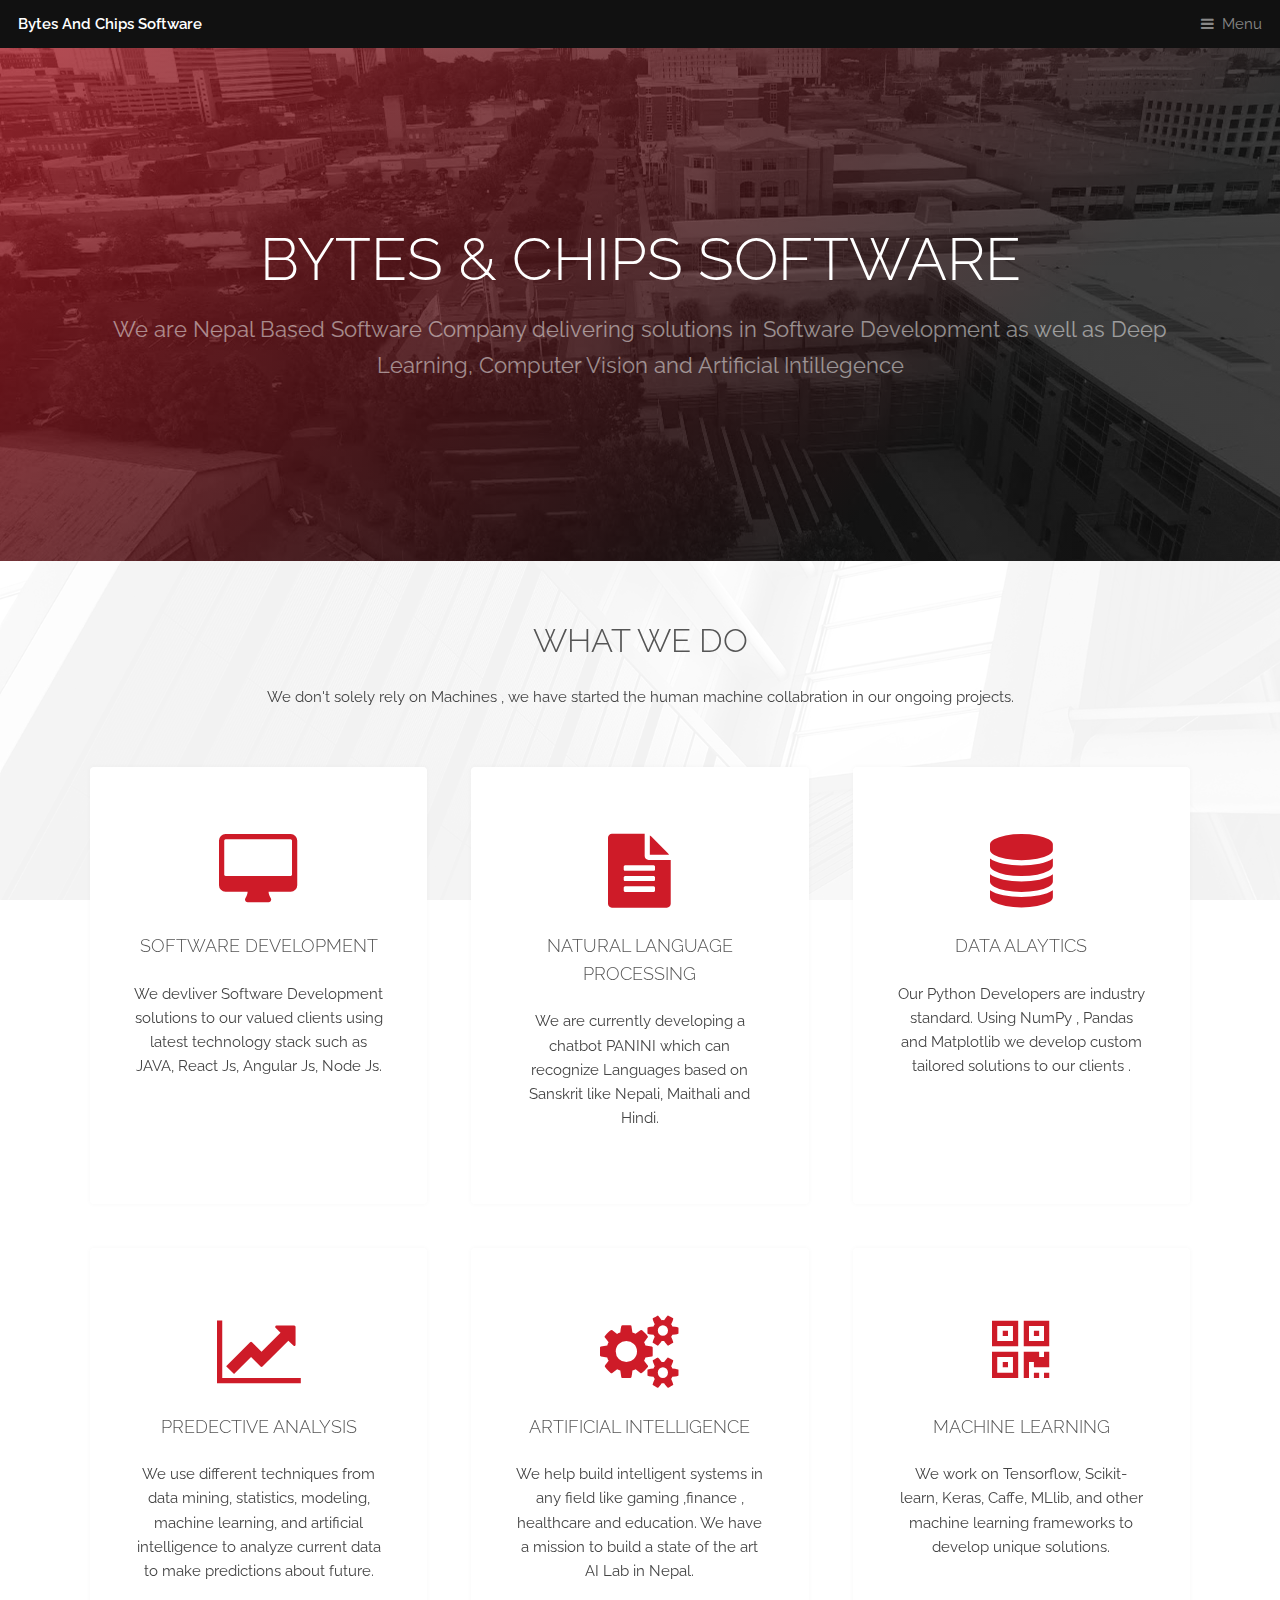
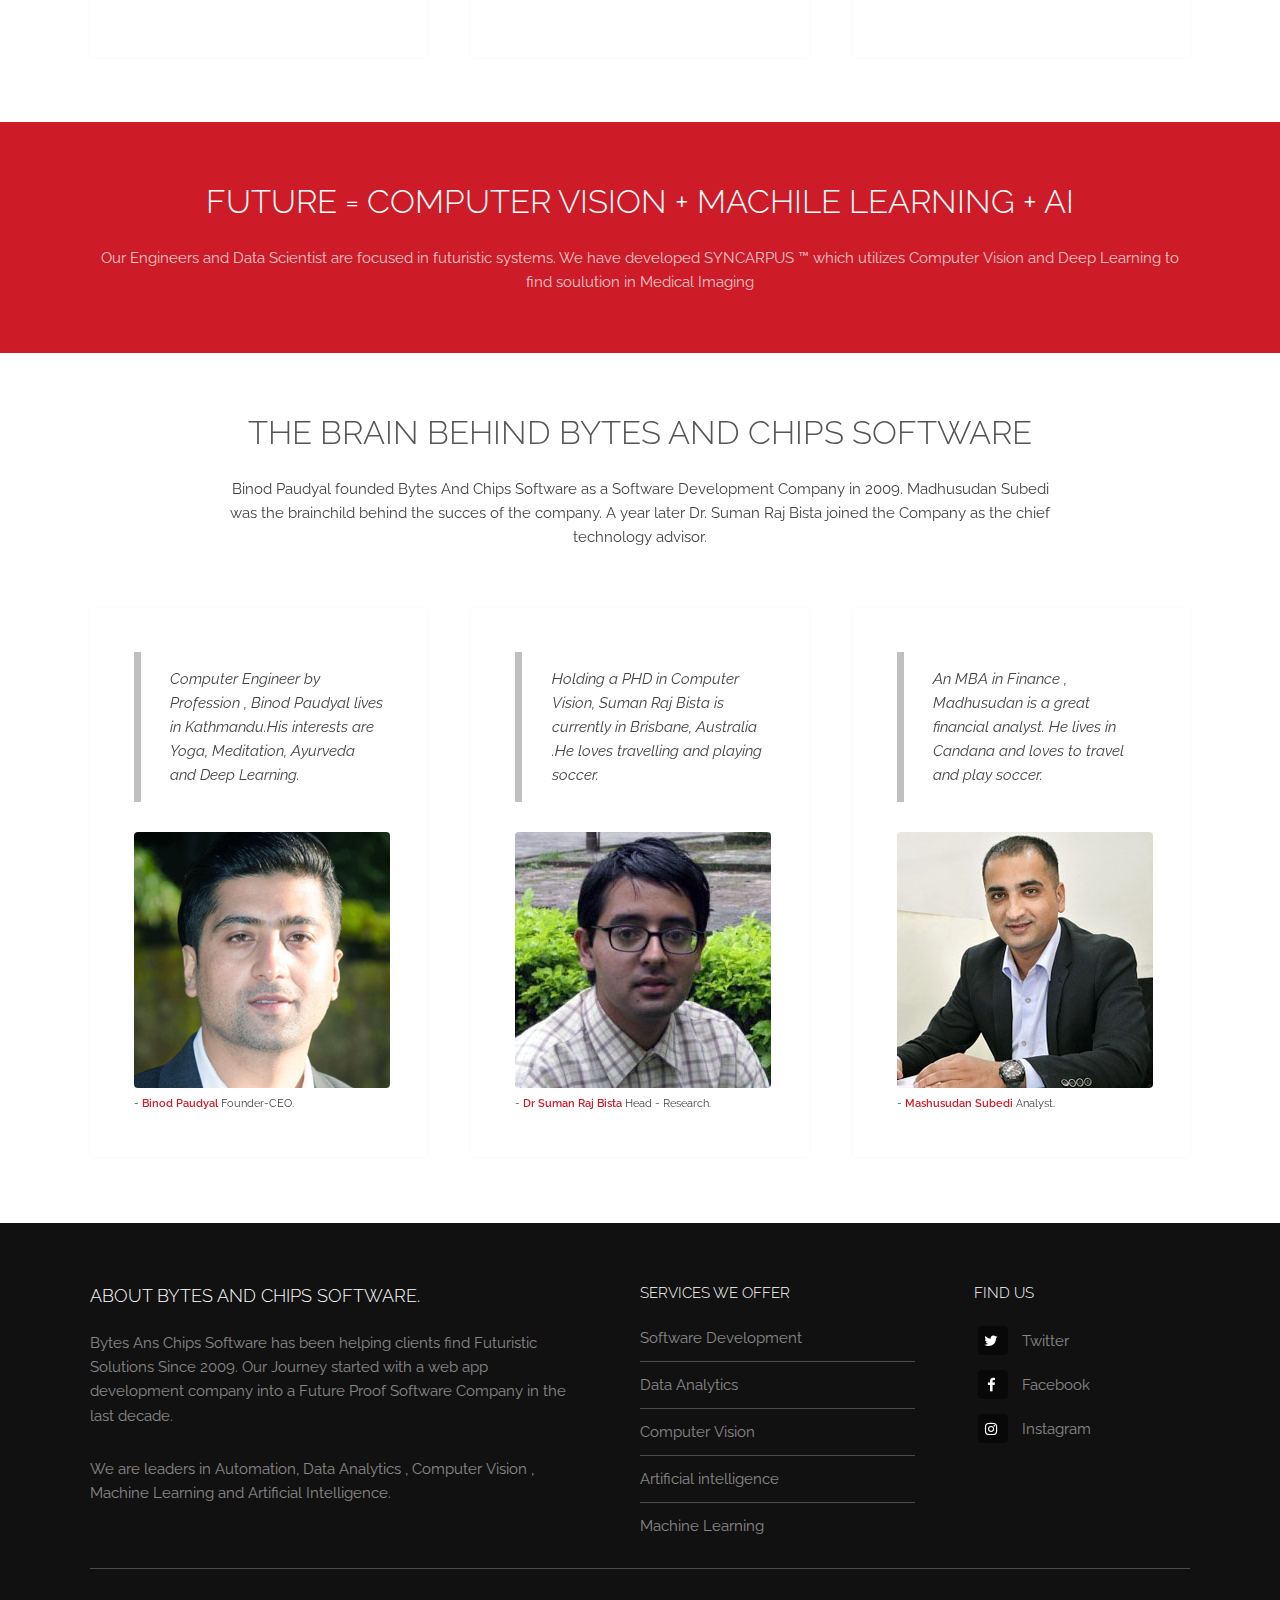
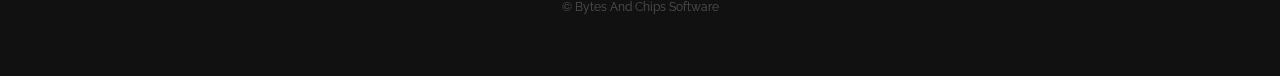
<file: index.html>
<!DOCTYPE HTML>
<!--
	Bytes And Chips Template.
	Released for free under the Creative Commons Attribution 3.0 license 
-->
<html>
	<head>
		<link href="/images/favicon.ico" rel="icon" type="image/x-icon" />
		<title>Bytes And Chips Software -Computer Vision and Deep Learning</title>
		<meta charset="utf-8" />
		<meta name="viewport" content="width=device-width, initial-scale=1, user-scalable=no" />
		<meta name="description" content="" />
		<meta name="keywords" content="" />
		<link rel="stylesheet" href="assets/css/main.css" />
	</head>
	<body class="is-preload">

		<!-- Header -->
			<header id="header">
				<a class="logo" href="#">Bytes And Chips Software</a>
				<nav>
					<a href="#menu">Menu</a>
				</nav>
			</header>

		<!-- Nav -->
			<nav id="menu">
				<ul class="links">
					<li><a href="#">Home</a></li>
					<li><a href="https://www.bytesnchips.com/about">About</a></li>
					<li><a href="https://www.bytesnchips.com/contact">Contact</a></li>
				</ul>
			</nav>

		<!-- Banner -->
			<section id="banner">
				<div class="inner">
					<h1>BYTES & CHIPS SOFTWARE</h1>
					<p>We are Nepal Based Software Company delivering solutions in Software Development as well as  Deep Learning, Computer Vision and Artificial Intillegence</p>
				</div>
				
			</section>

		<!-- Highlights -->
			<section class="wrapper">
				<div class="inner">
					<header class="special">
						<h2>What we Do</h2>
						<p> We don't solely rely on Machines , we have started the human machine collabration in our ongoing projects.</p>
					</header>
					<div class="highlights">
						<section>
							<div class="content">
								<header>
									<a href="#" class="icon fas fa-desktop"><span class="label">Icon</span></a>
									<h3>Software Development</h3>
								</header>
								<p>We devliver Software Development solutions to our valued clients using latest technology stack such as JAVA, React Js, Angular Js, Node Js.</p>
							</div>
						</section>
						<!-- <section>
							<div class="content">
								<header>
									<a href="#" class="icon fas fa-eye"><span class="label">Icon</span></a>
									<h3>Computer Vision</h3>
								</header>
								<p>We devliver solutions in Computer Vision.SYNCARPUS is an unique solution in Medical Imaging using OpenCV , TensorFlow and Keras.</p>
							</div>
						</section> -->
						<section>
							<div class="content">
								<header>
									<a href="#" class="icon fa-file-text"><span class="label">Icon</span></a>
									<h3>Natural Language Processing</h3>
								</header>
								<p>We are currently developing a chatbot PANINI which can recognize Languages based on Sanskrit like Nepali, Maithali and Hindi.</p>
							</div>
						</section>
						<section>
							<div class="content">
								<header>
									<a href="#" class="icon fa-database"><span class="label">Icon</span></a>
									<h3>Data Alaytics</h3>
								</header>
								<p>Our Python Developers are industry standard. Using NumPy , Pandas and Matplotlib we develop custom tailored solutions to our clients .</p>
							</div>
						</section>
						<section>
							<div class="content">
								<header>
									<a href="#" class="icon fa-line-chart"><span class="label">Icon</span></a>
									<h3>Predective Analysis</h3>
								</header>
								<p>We use different techniques from data mining, statistics, modeling, machine learning, and artificial intelligence to analyze current data to make predictions about future.</p>
							</div>
						</section>
						<section>
							<div class="content">
								<header>
									<a href="#" class="icon fa-cogs"><span class="label">Icon</span></a>
									<h3>Artificial Intelligence</h3>
								</header>
								<p>We help build intelligent systems in any field like gaming ,finance , healthcare and education. We have a mission to build a state of the art AI Lab in Nepal. </p>
							</div>
						</section>
						<section>
							<div class="content">
								<header>
									<a href="#" class="icon fa-qrcode"><span class="label">Icon</span></a>
									<h3>Machine Learning</h3>
								</header>
								<p>We work on Tensorflow, Scikit-learn, Keras, Caffe, MLlib, and other machine learning frameworks to develop unique solutions.</p>
							</div>
						</section>
					</div>
				</div>
			</section>

		<!-- CTA -->
			<section id="cta" class="wrapper">
				<div class="inner">
					<h2>FUTURE = COMPUTER VISION + MACHILE LEARNING + AI</h2>
					<p> Our Engineers and Data Scientist are focused in futuristic systems. We have developed SYNCARPUS &trade; which utilizes Computer Vision and Deep Learning to find soulution in Medical Imaging </p> 
				</div>
			</section>

		<!-- Testimonials -->
			<section class="wrapper">
				<div class="inner">
					<header class="special">
						<h2>The BRAIN behind Bytes And Chips Software</h2>
						<p> Binod Paudyal founded Bytes And Chips Software as a Software Development Company in 2009. Madhusudan Subedi was the brainchild behind the succes of the company. A year later Dr. Suman Raj Bista joined the Company as the chief technology advisor.</p>
					</header>
					<div class="testimonials">
						<section>
							<div class="content">
								<blockquote>
									<p>Computer Engineer by Profession , Binod Paudyal lives in Kathmandu.His interests are Yoga, Meditation, Ayurveda and Deep Learning.</p>
								</blockquote>
								<div class="card">
									<div class="image">
										<img src="images/binod.jpg" alt="Binod Paudyal" />
									</div>
									<p class="credit">- <strong>Binod Paudyal</strong> <span>Founder-CEO.</span></p>
								</div>
							</div>
						</section>
						<section>
							<div class="content">
								<blockquote>
									<p>Holding a PHD in Computer Vision, Suman Raj Bista is currently in Brisbane, Australia .He loves travelling and playing soccer.</p>
								</blockquote>
								<div class="card">
									<div class="image">
										<img src="images/suman.jpg" alt="Suman Raj Bista" />
									</div>
									<p class="credit">- <strong> Dr Suman Raj Bista</strong> <span>Head - Research.</span></p>
								</div>
							</div>
						</section>
						<section>
							<div class="content">
								<blockquote>
									<p> An MBA in Finance , Madhusudan is a great financial analyst. He lives in Candana and loves to travel and play soccer.</p>
								</blockquote>
								<div class="card">
									<div class="image">
										<img src="images/madhu.jpg" alt="Madhusudan Subedi" />
									</div>
									<p class="credit">- <strong>Mashusudan Subedi </strong> <span>  Analyst.</span></p>
								</div>
							</div>
						</section>
					</div>
				</div>
			</section>

		<!-- Footer -->
			<footer id="footer">
				<div class="inner">
					<div class="content">
						<section>
							<h3>About Bytes And Chips Software.</h3>
							<p> Bytes Ans Chips Software has been helping clients find Futuristic Solutions Since 2009. Our Journey started with a web app development company into a Future Proof Software Company in the last decade. </p>
							<p> We are leaders in Automation, Data  Analytics , Computer Vision , Machine Learning and Artificial Intelligence.<p>
						</section>
						<section>
							<h4>Services we offer</h4>
							<ul class="alt">
								<li><a href="#">Software Development</a></li>
								<li><a href="#">Data Analytics</a></li>
								<li><a href="#">Computer Vision</a></li>
								<li><a href="#">Artificial intelligence</a></li>
								<li><a href="#">Machine Learning</a></li>
							</ul>
						</section>
						<section>
							<h4>Find Us</h4>
							<ul class="plain">
								<li><a href="#"><i class="icon fa-twitter">&nbsp;</i>Twitter</a></li>
								<li><a href="https://www.facebook.com/bytesandchips"><i class="icon fa-facebook">&nbsp;</i>Facebook</a></li>
								<li><a href="#"><i class="icon fa-instagram">&nbsp;</i>Instagram</a></li>
								
							</ul>
						</section>
					</div>
					<div class="copyright">
						&copy; Bytes And Chips Software
					</div>
				</div>
			</footer>

		<!-- Scripts -->
			<script src="assets/js/jquery.min.js"></script>
			<script src="assets/js/browser.min.js"></script>
			<script src="assets/js/breakpoints.min.js"></script>
			<script src="assets/js/util.js"></script>
			<script src="assets/js/main.js"></script>

	</body>
</html>
</file>
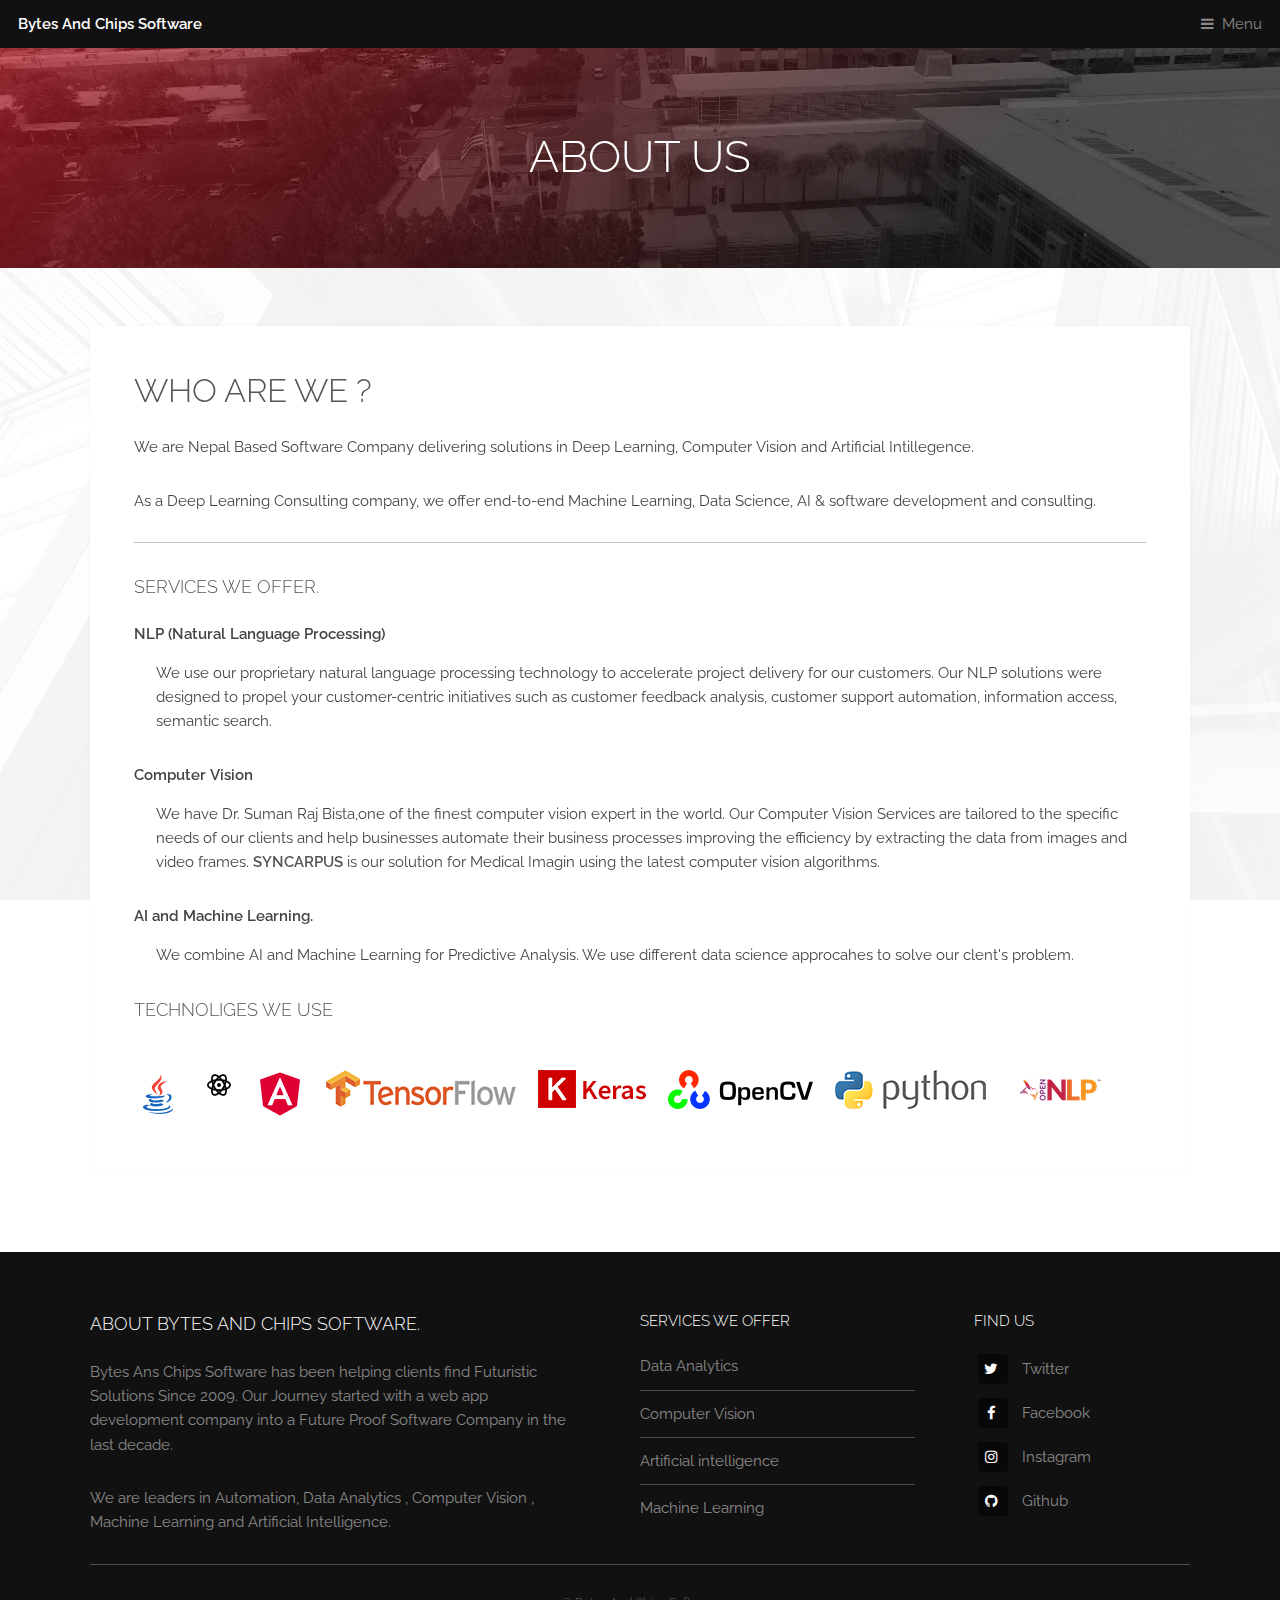
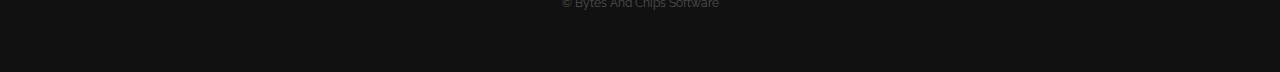
<file: about.html>
<!DOCTYPE HTML>
<!--
	Bytes And Chips Template
	Released for free under the Creative Commons Attribution 3.0 license
-->
<html>
	<head>
		<title>About- Bytes And Chips Software.</title>
		<meta charset="utf-8" />
		<meta name="viewport" content="width=device-width, initial-scale=1, user-scalable=no" />
		<meta name="description" content="" />
		<meta name="keywords" content="" />
		<link rel="stylesheet" href="assets/css/main.css" />
	</head>
	<body class="is-preload">

		<!-- Header -->
			<header id="header">
				<a class="logo" href="index.html">Bytes And Chips Software</a>
				<nav>
					<a href="#menu">Menu</a>
				</nav>
			</header>

		<!-- Nav -->
			<nav id="menu">
				<ul class="links">
					<li><a href="https://www.bytesnchips.com/">Home</a></li>
					<li><a href="#">About</a></li>
					<li><a href="https://www.bytesnchips.com/contact">Contact</a></li>
				</ul>
			</nav>

		<!-- Heading -->
			<div id="heading" >
				<h1>About Us</h1>
			</div>

		<!-- Main -->
			<section id="main" class="wrapper">
				<div class="inner">
					<div class="content">
						<header>
							<h2>Who are we ?</h2>
						</header>
						<p> We are Nepal Based Software Company delivering solutions in Deep Learning, Computer Vision and Artificial Intillegence. </p>
						<p> As a Deep Learning Consulting company, we offer end-to-end Machine Learning, Data Science, AI & software development and consulting.
 </p>
						<hr />
						<h3>Services we offer.</h3>

						<dl>
							<dt>NLP (Natural Language Processing)</dt>
							<dd>
								<p>We use our proprietary natural language processing technology to accelerate project delivery for our customers. Our NLP solutions were designed to propel your customer-centric initiatives such as customer feedback analysis, customer support automation, information access, semantic search.</p>
							</dd>
							<dt>Computer Vision</dt>
							<dd>
								<p> We have Dr. Suman Raj Bista,one of the finest computer vision expert in the world. Our Computer Vision Services are tailored to the specific needs of our clients and help businesses automate their business processes improving the efficiency by extracting the data from images and video frames. <b>SYNCARPUS</b> is our solution for Medical Imagin using the latest computer vision algorithms. </p>
							</dd>
							<dt>AI and Machine Learning.</dt>
							<dd>
								<p>We combine AI and Machine Learning for Predictive Analysis. We use different data science approcahes to solve our clent's problem.</p>
							</dd>
						</dl>
  <h3>Technoliges We use</h3>
  <br>
  <div class="row">
	<div class="col-sm-2">
		<img src="images/icons8-java-logo-48.png" class="img-responsive" style="width:100%" alt="tensorflow">
  
	  </div>
	  <div class="col-sm-2">
		<img src="images/icons8-react-30.png" class="img-responsive" style="width:100%" alt="tensorflow">
  
	  </div>
	  <div class="col-sm-2">
		<img src="images/angular.png" class="img-responsive" style="width:100%" alt="tensorflow">
  
	  </div>
    <div class="col-sm-2">
      <img src="images/tensorflow.png" class="img-responsive" style="width:100%" alt="tensorflow">

    </div>
    <div class="col-sm-2">
      <img src="images/keras.png" class="img-responsive" style="width:100%" alt="keras">

    </div>
    <div class="col-sm-2">
      <img src="images/opencv.png" class="img-responsive" style="width:100%" alt="opencv">


    </div>
    <div class="col-sm-2">
      <img src="images/python.png" class="img-responsive" style="width:100%" alt="python">

		</div>
		<div class="col-sm-2">
			<img src="images/opennlp.png" class="img-responsive" style="width:100%" alt="python">


    </div>
  </div>
</div><br>
			</section>

		<!-- Footer -->
			<footer id="footer">
				<div class="inner">
					<div class="content">
						<section>
							<h3>About Bytes And Chips Software.</h3>
							<p> Bytes Ans Chips Software has been helping clients find Futuristic Solutions Since 2009. Our Journey started with a web app development company into a Future Proof Software Company in the last decade. </p>
							<p> We are leaders in Automation, Data  Analytics , Computer Vision , Machine Learning and Artificial Intelligence.<p>						</section>
						<section>
							<h4>Services we offer</h4>
							<ul class="alt">
								<li><a href="#">Data Analytics</a></li>
								<li><a href="#">Computer Vision</a></li>
								<li><a href="#">Artificial intelligence</a></li>
								<li><a href="#">Machine Learning</a></li>
							</ul>
						</section>
						<section>
							<h4>FIND US</h4>
							<ul class="plain">
								<li><a href="#"><i class="icon fa-twitter">&nbsp;</i>Twitter</a></li>
								<li><a href="#"><i class="icon fa-facebook">&nbsp;</i>Facebook</a></li>
								<li><a href="#"><i class="icon fa-instagram">&nbsp;</i>Instagram</a></li>
								<li><a href="#"><i class="icon fa-github">&nbsp;</i>Github</a></li>
							</ul>
						</section>
					</div>
					<div class="copyright">
						&copy; Bytes And Chips Software
					</div>
				</div>
			</footer>

		<!-- Scripts -->
			<script src="assets/js/jquery.min.js"></script>
			<script src="assets/js/browser.min.js"></script>
			<script src="assets/js/breakpoints.min.js"></script>
			<script src="assets/js/util.js"></script>
			<script src="assets/js/main.js"></script>

	</body>
</html>
</file>
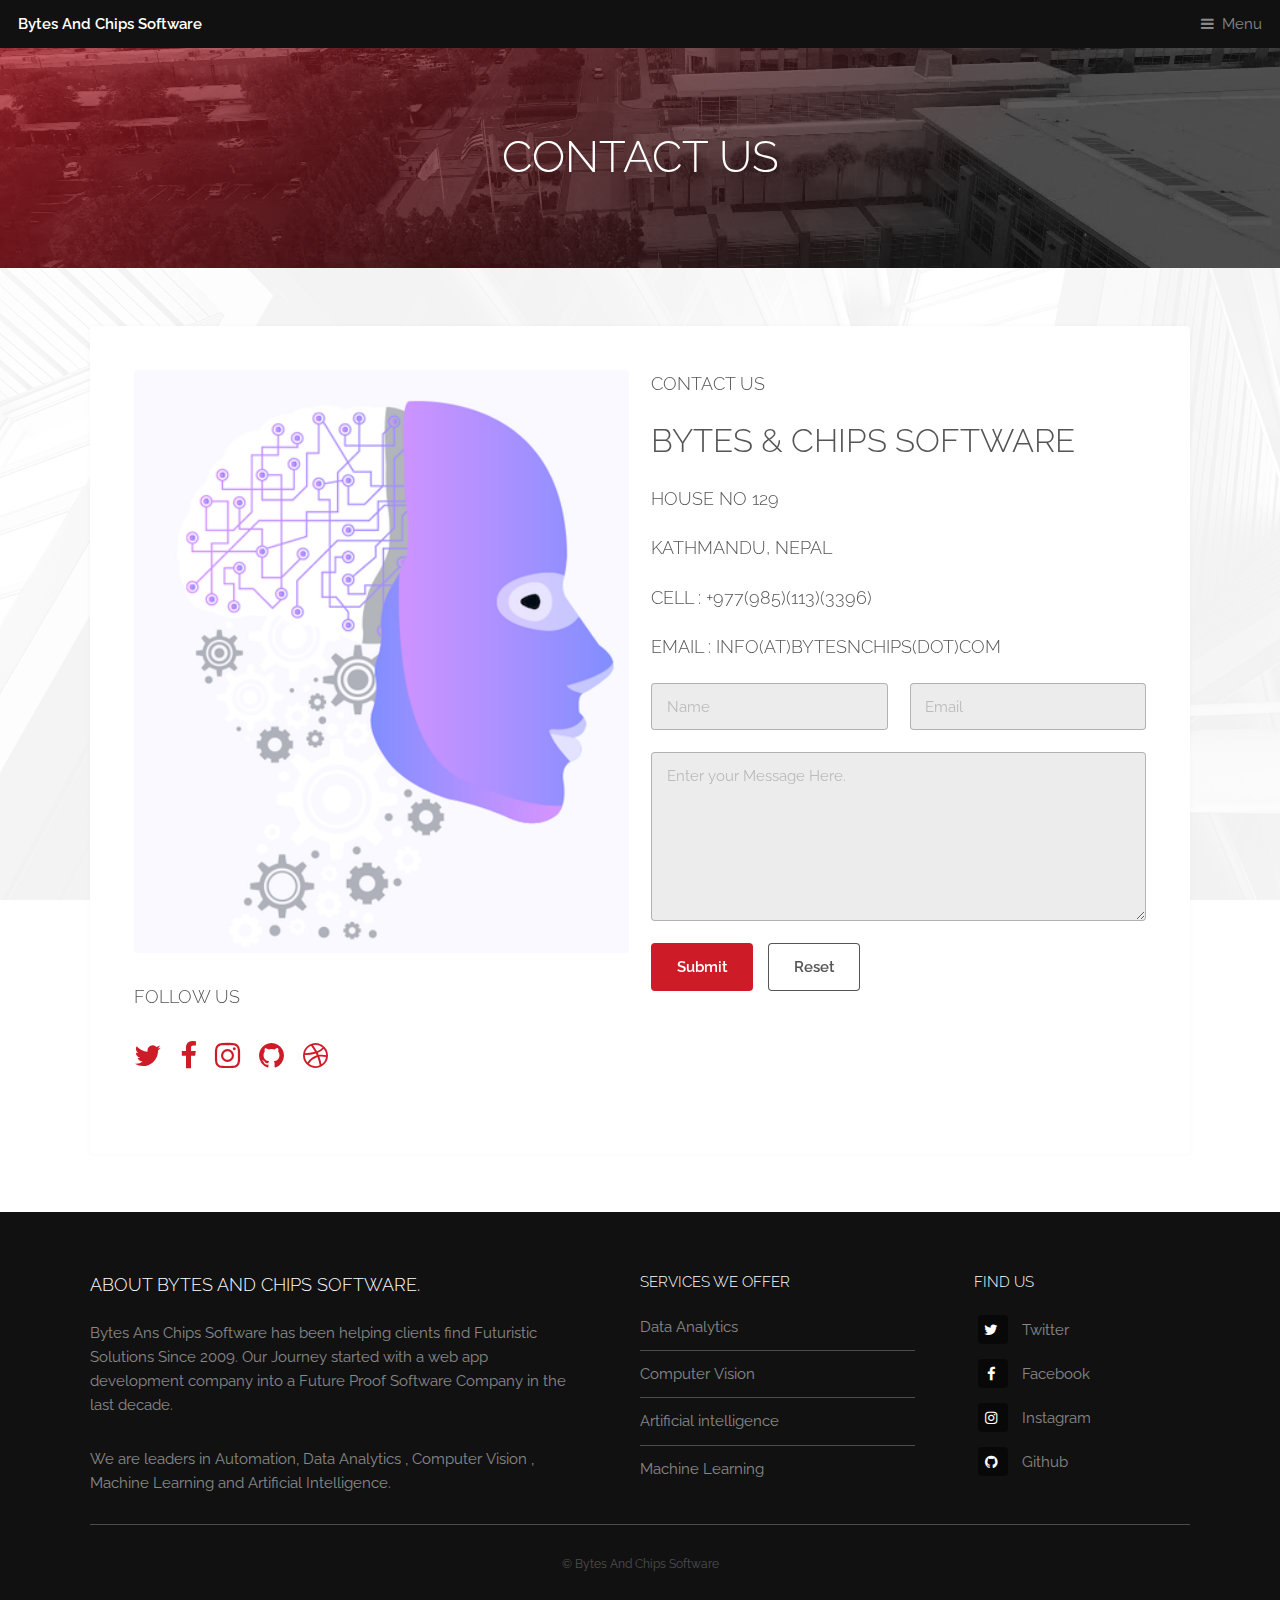
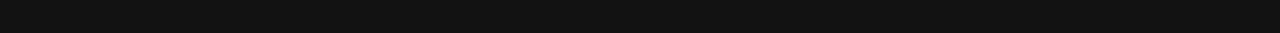
<file: contact.html>
<!DOCTYPE HTML>
<!--
	Bytes And Chips Template
	Released for free under the Creative Commons Attribution 3.0 license
-->
<html>
	<head>
		<title>Contact - Bytes And Chips Software.</title>
		<meta charset="utf-8" />
		<meta name="viewport" content="width=device-width, initial-scale=1, user-scalable=no" />
		<meta name="description" content="" />
		<meta name="keywords" content="" />
		<link rel="stylesheet" href="assets/css/main.css" />
	</head>
	<body class="is-preload">

		<!-- Header -->
			<header id="header">
				<a class="logo" href="index.html">Bytes And Chips Software</a>
				<nav>
					<a href="#menu">Menu</a>
				</nav>
			</header>

		<!-- Nav -->
			<nav id="menu">
				<ul class="links">
					<li><a href="https://www.bytesnchips.com">Home</a></li>
					<li><a href="https://www.bytesnchips.com/about">About</a></li>
					<li><a href="#">Contact</a></li>
				</ul>
			</nav>

		<!-- Heading -->
			<div id="heading" >
				<h1>Contact Us</h1>
			</div>

		<!-- Main -->
			<section id="main" class="wrapper">
				<div class="inner">
					<div class="content">
		<!-- Elements -->
			<div class="row">
			<div class="col-6 col-12-medium">
				
				<!-- Image -->
					<span class="image fit"><img src="images/bncrobot2.png" alt="" /></span>
					<!-- Icons -->
									<h3>Follow us </h3>
									<ul class="icons">
										<li><a href="#" class="icon fa-twitter"><span class="label">Twitter</span></a></li>
										<li><a href="#" class="icon fa-facebook"><span class="label">Facebook</span></a></li>
										<li><a href="#" class="icon fa-instagram"><span class="label">Instagram</span></a></li>
										<li><a href="#" class="icon fa-github"><span class="label">Github</span></a></li>
										<li><a href="#" class="icon fa-dribbble"><span class="label">Dribbble</span></a></li>
										
					</ul>
					</div>
							<div class="col-6 col-12-medium">
								
									<h3>Contact Us</h3>
								<!-- Text-->
									<h2>Bytes & Chips Software</h2>
									<h3>House No 129 </h3>
									<h3>Kathmandu, Nepal </h3>
									<h3>Cell : +977(985)(113)(3396)</h3>
									<h3>Email : info(at)bytesnchips(dot)com</h3>
								<!-- Form -->
									<form method="post" action="#">
										<div class="row gtr-uniform">
											<div class="col-6 col-12-xsmall">
												<input type="text" name="name" id="name" value="" placeholder="Name" />
											</div>
											<div class="col-6 col-12-xsmall">
												<input type="email" name="email" id="email" value="" placeholder="Email" />
											</div>
										
											<!-- Break -->
											<div class="col-12">
												<textarea name="textarea" id="textarea" placeholder="Enter your Message Here." rows="6"></textarea>
											</div>
											<!-- Break -->
											<div class="col-12">
												<ul class="actions">
													<li><input type="submit" value="Submit" class="primary" /></li>
													<li><input type="reset" value="Reset" /></li>
												</ul>
											</div>
										</div>
									</form>

   			    </div>
			   </div>
			  </div>
			</div>
		      </section>

		<!-- Footer -->
			<footer id="footer">
				<div class="inner">
					<div class="content">
						<section>
							<h3>About Bytes And Chips Software.</h3>
							<p> Bytes Ans Chips Software has been helping clients find Futuristic Solutions Since 2009. Our Journey started with a web app development company into a Future Proof Software Company in the last decade. </p>
							<p> We are leaders in Automation, Data  Analytics , Computer Vision , Machine Learning and Artificial Intelligence.<p>						</section>
						<section>
							<h4>Services we offer</h4>
							<ul class="alt">
								<li><a href="#">Data Analytics</a></li>
								<li><a href="#">Computer Vision</a></li>
								<li><a href="#">Artificial intelligence</a></li>
								<li><a href="#">Machine Learning</a></li>
							</ul>
						</section>
						<section>
							<h4>FIND US</h4>
							<ul class="plain">
								<li><a href="#"><i class="icon fa-twitter">&nbsp;</i>Twitter</a></li>
								<li><a href="#"><i class="icon fa-facebook">&nbsp;</i>Facebook</a></li>
								<li><a href="#"><i class="icon fa-instagram">&nbsp;</i>Instagram</a></li>
								<li><a href="#"><i class="icon fa-github">&nbsp;</i>Github</a></li>
							</ul>
						</section>
					</div>
					<div class="copyright">
						&copy; Bytes And Chips Software
					</div>
				</div>
			</footer>

		<!-- Scripts -->
			<script src="assets/js/jquery.min.js"></script>
			<script src="assets/js/browser.min.js"></script>
			<script src="assets/js/breakpoints.min.js"></script>
			<script src="assets/js/util.js"></script>
			<script src="assets/js/main.js"></script>

	</body>
</html>
</file>
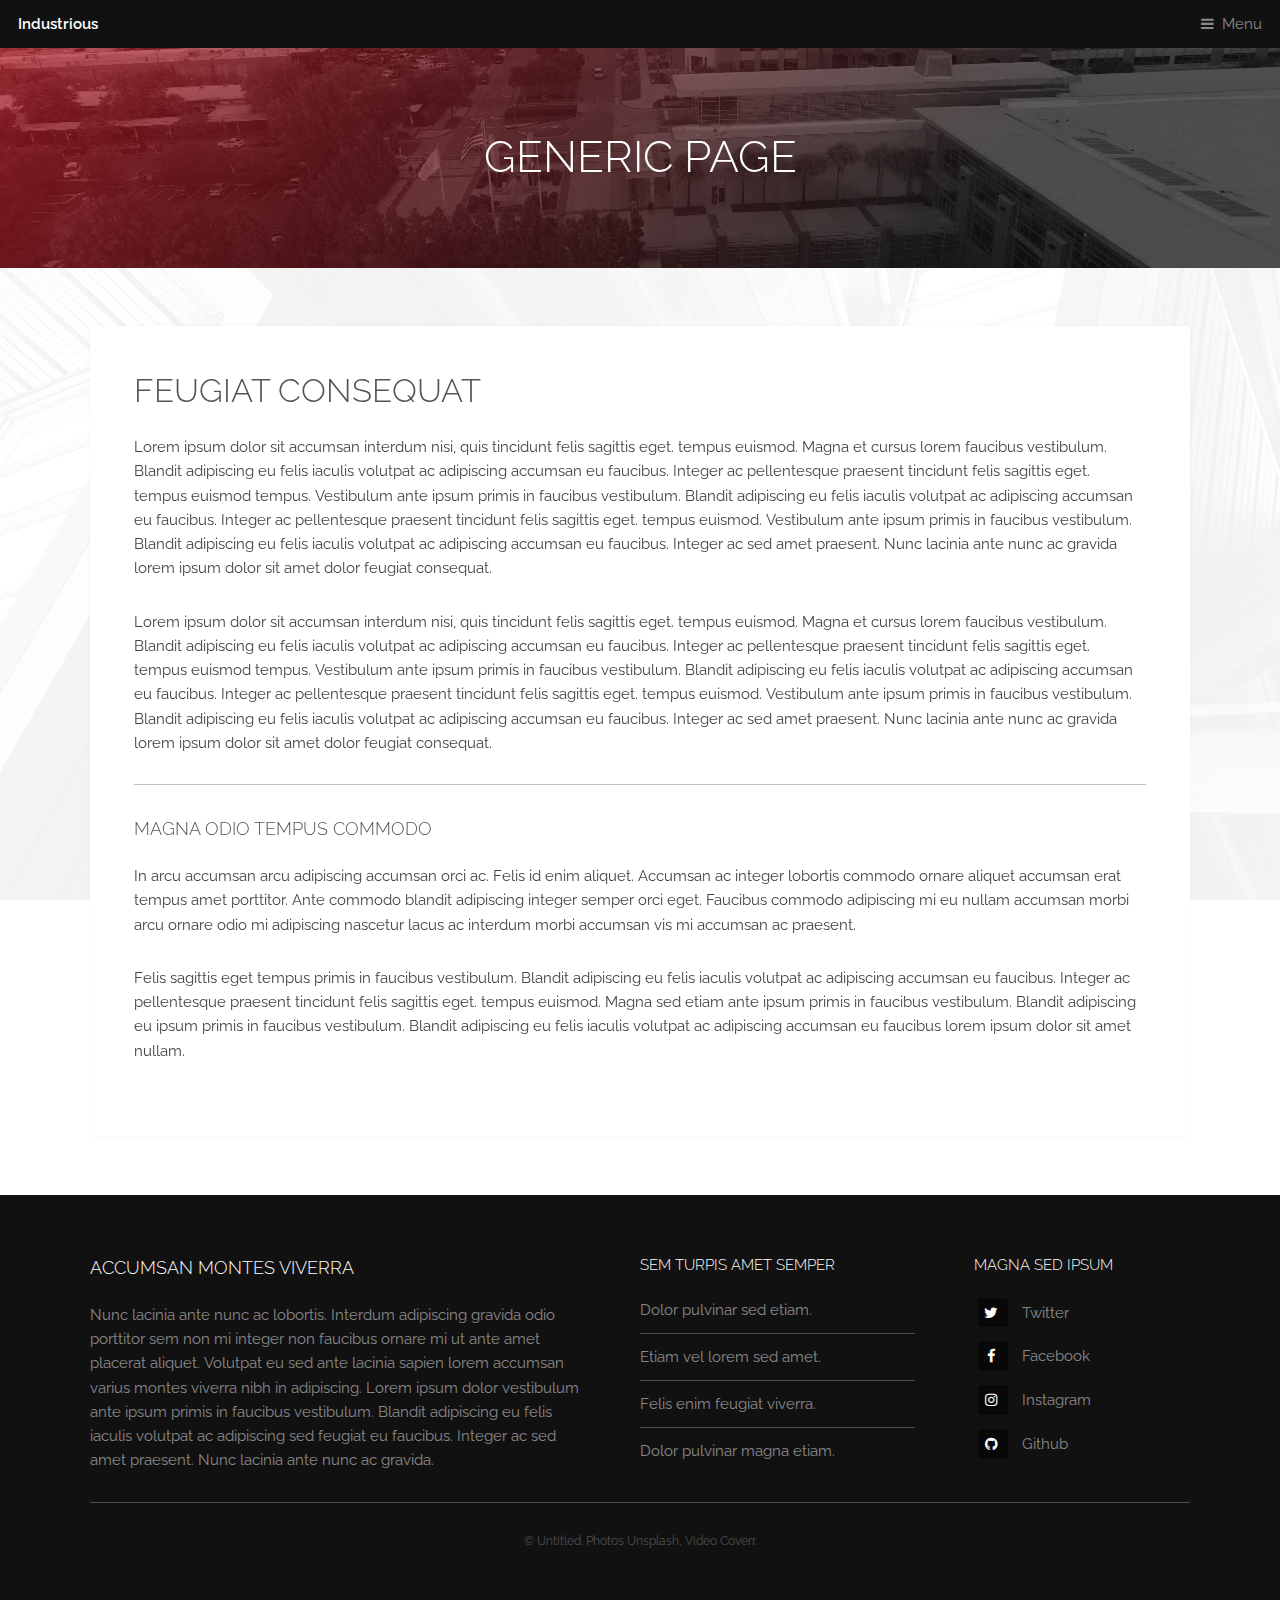
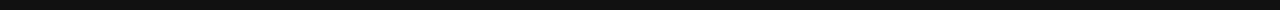
<file: generic.html>
<!DOCTYPE HTML>
<!--
	Bytes And Chips Template
	Released for free under the Creative Commons Attribution 3.0 license 
-->
<html>
	<head>
		<title>Sample Page - Bytes And Chips Software.</title>
		<meta charset="utf-8" />
		<meta name="viewport" content="width=device-width, initial-scale=1, user-scalable=no" />
		<meta name="description" content="" />
		<meta name="keywords" content="" />
		<link rel="stylesheet" href="assets/css/main.css" />
	</head>
	<body class="is-preload">

		<!-- Header -->
			<header id="header">
				<a class="logo" href="index.html">Industrious</a>
				<nav>
					<a href="#menu">Menu</a>
				</nav>
			</header>

		<!-- Nav -->
			<nav id="menu">
				<ul class="links">
					<li><a href="index.html">Home</a></li>
					<li><a href="elements.html">Elements</a></li>
					<li><a href="generic.html">Generic</a></li>
				</ul>
			</nav>

		<!-- Heading -->
			<div id="heading" >
				<h1>Generic Page</h1>
			</div>

		<!-- Main -->
			<section id="main" class="wrapper">
				<div class="inner">
					<div class="content">
						<header>
							<h2>Feugiat consequat</h2>
						</header>
						<p>Lorem ipsum dolor sit accumsan interdum nisi, quis tincidunt felis sagittis eget. tempus euismod. Magna et cursus lorem faucibus vestibulum. Blandit adipiscing eu felis iaculis volutpat ac adipiscing accumsan eu faucibus. Integer ac pellentesque praesent tincidunt felis sagittis eget. tempus euismod tempus. Vestibulum ante ipsum primis in faucibus vestibulum. Blandit adipiscing eu felis iaculis volutpat ac adipiscing accumsan eu faucibus. Integer ac pellentesque praesent tincidunt felis sagittis eget. tempus euismod. Vestibulum ante ipsum primis in faucibus vestibulum. Blandit adipiscing eu felis iaculis volutpat ac adipiscing accumsan eu faucibus. Integer ac sed amet praesent. Nunc lacinia ante nunc ac gravida lorem ipsum dolor sit amet dolor feugiat consequat. </p>
						<p>Lorem ipsum dolor sit accumsan interdum nisi, quis tincidunt felis sagittis eget. tempus euismod. Magna et cursus lorem faucibus vestibulum. Blandit adipiscing eu felis iaculis volutpat ac adipiscing accumsan eu faucibus. Integer ac pellentesque praesent tincidunt felis sagittis eget. tempus euismod tempus. Vestibulum ante ipsum primis in faucibus vestibulum. Blandit adipiscing eu felis iaculis volutpat ac adipiscing accumsan eu faucibus. Integer ac pellentesque praesent tincidunt felis sagittis eget. tempus euismod. Vestibulum ante ipsum primis in faucibus vestibulum. Blandit adipiscing eu felis iaculis volutpat ac adipiscing accumsan eu faucibus. Integer ac sed amet praesent. Nunc lacinia ante nunc ac gravida lorem ipsum dolor sit amet dolor feugiat consequat. </p>
						<hr />
						<h3>Magna odio tempus commodo</h3>
						<p>In arcu accumsan arcu adipiscing accumsan orci ac. Felis id enim aliquet. Accumsan ac integer lobortis commodo ornare aliquet accumsan erat tempus amet porttitor. Ante commodo blandit adipiscing integer semper orci eget. Faucibus commodo adipiscing mi eu nullam accumsan morbi arcu ornare odio mi adipiscing nascetur lacus ac interdum morbi accumsan vis mi accumsan ac praesent.</p>
						<p>Felis sagittis eget tempus primis in faucibus vestibulum. Blandit adipiscing eu felis iaculis volutpat ac adipiscing accumsan eu faucibus. Integer ac pellentesque praesent tincidunt felis sagittis eget. tempus euismod. Magna sed etiam ante ipsum primis in faucibus vestibulum. Blandit adipiscing eu ipsum primis in faucibus vestibulum. Blandit adipiscing eu felis iaculis volutpat ac adipiscing accumsan eu faucibus lorem ipsum dolor sit amet nullam.</p>
					</div>
				</div>
			</section>

		<!-- Footer -->
			<footer id="footer">
				<div class="inner">
					<div class="content">
						<section>
							<h3>Accumsan montes viverra</h3>
							<p>Nunc lacinia ante nunc ac lobortis. Interdum adipiscing gravida odio porttitor sem non mi integer non faucibus ornare mi ut ante amet placerat aliquet. Volutpat eu sed ante lacinia sapien lorem accumsan varius montes viverra nibh in adipiscing. Lorem ipsum dolor vestibulum ante ipsum primis in faucibus vestibulum. Blandit adipiscing eu felis iaculis volutpat ac adipiscing sed feugiat eu faucibus. Integer ac sed amet praesent. Nunc lacinia ante nunc ac gravida.</p>
						</section>
						<section>
							<h4>Sem turpis amet semper</h4>
							<ul class="alt">
								<li><a href="#">Dolor pulvinar sed etiam.</a></li>
								<li><a href="#">Etiam vel lorem sed amet.</a></li>
								<li><a href="#">Felis enim feugiat viverra.</a></li>
								<li><a href="#">Dolor pulvinar magna etiam.</a></li>
							</ul>
						</section>
						<section>
							<h4>Magna sed ipsum</h4>
							<ul class="plain">
								<li><a href="#"><i class="icon fa-twitter">&nbsp;</i>Twitter</a></li>
								<li><a href="#"><i class="icon fa-facebook">&nbsp;</i>Facebook</a></li>
								<li><a href="#"><i class="icon fa-instagram">&nbsp;</i>Instagram</a></li>
								<li><a href="#"><i class="icon fa-github">&nbsp;</i>Github</a></li>
							</ul>
						</section>
					</div>
					<div class="copyright">
						&copy; Untitled. Photos <a href="https://unsplash.co">Unsplash</a>, Video <a href="https://coverr.co">Coverr</a>.
					</div>
				</div>
			</footer>

		<!-- Scripts -->
			<script src="assets/js/jquery.min.js"></script>
			<script src="assets/js/browser.min.js"></script>
			<script src="assets/js/breakpoints.min.js"></script>
			<script src="assets/js/util.js"></script>
			<script src="assets/js/main.js"></script>

	</body>
</html>
</file>
<file: assets/css/main.css>
@import url(font-awesome.min.css);
@import url("https://fonts.googleapis.com/css?family=Raleway:200,300,400,500,600");
/*
	Bytes And Chips Template.
	Released for free under the Creative Commons Attribution 3.0 license 
*/
/* Basic */
@-ms-viewport {
  width: device-width; }
body {
  -ms-overflow-style: scrollbar; }

@media screen and (max-width: 480px) {
  html, body {
    min-width: 320px; } }
html {
  box-sizing: border-box; }

*, *:before, *:after {
  box-sizing: inherit; }

body {
  background: #ffffff; }
  body.is-preload *, body.is-preload *:before, body.is-preload *:after {
    -moz-animation: none !important;
    -webkit-animation: none !important;
    -ms-animation: none !important;
    animation: none !important;
    -moz-transition: none !important;
    -webkit-transition: none !important;
    -ms-transition: none !important;
    transition: none !important; }

html, body, div, span, applet, object,
iframe, h1, h2, h3, h4, h5, h6, p, blockquote,
pre, a, abbr, acronym, address, big, cite,
code, del, dfn, em, img, ins, kbd, q, s, samp,
small, strike, strong, sub, sup, tt, var, b,
u, i, center, dl, dt, dd, ol, ul, li, fieldset,
form, label, legend, table, caption, tbody,
tfoot, thead, tr, th, td, article, aside,
canvas, details, embed, figure, figcaption,
footer, header, hgroup, menu, nav, output, ruby,
section, summary, time, mark, audio, video {
  margin: 0;
  padding: 0;
  border: 0;
  font-size: 100%;
  font: inherit;
  vertical-align: baseline; }

article, aside, details, figcaption, figure,
footer, header, hgroup, menu, nav, section {
  display: block; }

body {
  line-height: 1; }

ol, ul {
  list-style: none; }

blockquote, q {
  quotes: none; }
  blockquote:before, blockquote:after, q:before, q:after {
    content: '';
    content: none; }

table {
  border-collapse: collapse;
  border-spacing: 0; }

body {
  -webkit-text-size-adjust: none; }

mark {
  background-color: transparent;
  color: inherit; }

input::-moz-focus-inner {
  border: 0;
  padding: 0; }

input, select, textarea {
  -moz-appearance: none;
  -webkit-appearance: none;
  -ms-appearance: none;
  appearance: none; }

/* Typography */
html {
  font-size: 13pt; }
  @media screen and (max-width: 1680px) {
    html {
      font-size: 11pt; } }
  @media screen and (max-width: 980px) {
    html {
      font-size: 12pt; } }
  @media screen and (max-width: 480px) {
    html {
      font-size: 11pt; } }

body {
  background-color: #ffffff;
  color: #444444; }

body, input, select, textarea {
  font-family: "Raleway", Arial, Helvetica, sans-serif;
  font-weight: 400;
  font-size: 1rem;
  line-height: 1.65; }

a {
  -moz-transition: color 0.2s ease-in-out;
  -webkit-transition: color 0.2s ease-in-out;
  -ms-transition: color 0.2s ease-in-out;
  transition: color 0.2s ease-in-out;
  text-decoration: underline; }
  a:hover {
    text-decoration: none; }

strong, b {
  font-weight: 600; }

em, i {
  font-style: italic; }

p {
  margin: 0 0 2rem 0; }

header.special {
  text-align: center;
  margin-bottom: 4rem; }
  header.special p {
    max-width: 75%;
    margin-left: auto;
    margin-right: auto; }

h1, h2, h3, h4, h5, h6 {
  font-weight: 300;
  line-height: 1.5;
  text-transform: uppercase;
  margin: 0 0 1.5rem 0; }
  h1 a, h2 a, h3 a, h4 a, h5 a, h6 a {
    color: inherit;
    text-decoration: none; }

h1 {
  font-size: 3rem;
  line-height: 1.2; }

h2 {
  font-size: 2.25rem;
  line-height: 1.3; }

h3 {
  font-size: 1.25rem; }

h4 {
  font-size: 1rem; }

h5 {
  font-size: 0.9rem; }

h6 {
  font-size: 0.7rem; }

@media screen and (max-width: 736px) {
  h1 {
    font-size: 2.75rem;
    line-height: 1.3; }

  h2 {
    font-size: 1.75rem;
    line-height: 1.5; }

  h3 {
    font-size: 1.25rem; } }
sub {
  font-size: 0.8rem;
  position: relative;
  top: 0.5rem; }

sup {
  font-size: 0.8rem;
  position: relative;
  top: -0.5rem; }

blockquote {
  border-left: solid 0.5rem;
  font-style: italic;
  margin: 0 0 2rem 0;
  padding: 1rem 0 1rem 2rem; }

code {
  border-radius: 4px;
  border: solid 1px;
  font-family: "Courier New", monospace;
  font-size: 0.9rem;
  margin: 0 0.25rem;
  padding: 0.25rem 0.65rem; }

pre {
  -webkit-overflow-scrolling: touch;
  font-family: "Courier New", monospace;
  font-size: 0.9rem;
  margin: 0 0 2rem 0; }
  pre code {
    display: block;
    line-height: 1.75;
    padding: 1rem 1.5rem;
    overflow-x: auto; }

hr {
  border: 0;
  border-bottom: solid 1px;
  margin: 2rem 0; }
  hr.major {
    margin: 4rem 0; }

input, select, textarea {
  color: #555555; }

a {
  color: #ce1b28; }

strong, b {
  color: #555555; }

h1, h2, h3, h4, h5, h6 {
  color: #555555; }

blockquote {
  border-left-color: rgba(0, 0, 0, 0.25); }

code {
  background: rgba(0, 0, 0, 0.075);
  border-color: rgba(0, 0, 0, 0.25); }

hr {
  border-bottom-color: rgba(0, 0, 0, 0.25); }

/* Inner */
.inner {
  margin: 0 auto;
  width: 75rem;
  max-width: calc(100% - 6rem); }
  @media screen and (max-width: 480px) {
    .inner {
      max-width: calc(100% - 3rem); } }

/* Button */
input[type="submit"],
input[type="reset"],
input[type="button"],
button,
.button {
  -moz-appearance: none;
  -webkit-appearance: none;
  -ms-appearance: none;
  appearance: none;
  -moz-transition: background-color 0.2s ease-in-out, box-shadow 0.2s ease-in-out, color 0.2s ease-in-out;
  -webkit-transition: background-color 0.2s ease-in-out, box-shadow 0.2s ease-in-out, color 0.2s ease-in-out;
  -ms-transition: background-color 0.2s ease-in-out, box-shadow 0.2s ease-in-out, color 0.2s ease-in-out;
  transition: background-color 0.2s ease-in-out, box-shadow 0.2s ease-in-out, color 0.2s ease-in-out;
  border: 0;
  border-radius: 4px;
  cursor: pointer;
  display: inline-block;
  font-weight: 600;
  height: 3.25rem;
  line-height: 3.25rem;
  padding: 0 1.75rem;
  text-align: center;
  text-decoration: none;
  white-space: nowrap; }
  input[type="submit"].small,
  input[type="reset"].small,
  input[type="button"].small,
  button.small,
  .button.small {
    font-size: 0.8rem;
    height: 2.4375rem;
    line-height: 2.4375rem;
    padding: 0 1.25rem; }
  input[type="submit"].large,
  input[type="reset"].large,
  input[type="button"].large,
  button.large,
  .button.large {
    font-size: 1.35rem;
    height: 4.0625rem;
    line-height: 4.0625rem;
    padding: 0 2rem; }
  input[type="submit"].wide,
  input[type="reset"].wide,
  input[type="button"].wide,
  button.wide,
  .button.wide {
    min-width: 13rem; }
  input[type="submit"].icon:before,
  input[type="reset"].icon:before,
  input[type="button"].icon:before,
  button.icon:before,
  .button.icon:before {
    margin-right: 0.5rem; }
  input[type="submit"].fit,
  input[type="reset"].fit,
  input[type="button"].fit,
  button.fit,
  .button.fit {
    width: 100%; }
  input[type="submit"].disabled, input[type="submit"]:disabled,
  input[type="reset"].disabled,
  input[type="reset"]:disabled,
  input[type="button"].disabled,
  input[type="button"]:disabled,
  button.disabled,
  button:disabled,
  .button.disabled,
  .button:disabled {
    pointer-events: none;
    opacity: 0.25; }

input[type="submit"],
input[type="reset"],
input[type="button"],
button,
.button {
  background-color: transparent;
  box-shadow: inset 0 0 0 1px #555555;
  color: #555555 !important; }
  input[type="submit"]:hover,
  input[type="reset"]:hover,
  input[type="button"]:hover,
  button:hover,
  .button:hover {
    box-shadow: inset 0 0 0 1px #ce1b28;
    color: #ce1b28 !important; }
    input[type="submit"]:hover:active,
    input[type="reset"]:hover:active,
    input[type="button"]:hover:active,
    button:hover:active,
    .button:hover:active {
      background-color: rgba(206, 27, 40, 0.25); }
  input[type="submit"].primary,
  input[type="reset"].primary,
  input[type="button"].primary,
  button.primary,
  .button.primary {
    box-shadow: none;
    background-color: #ce1b28;
    color: #ffffff !important; }
    input[type="submit"].primary:hover,
    input[type="reset"].primary:hover,
    input[type="button"].primary:hover,
    button.primary:hover,
    .button.primary:hover {
      background-color: #e2212f;
      box-shadow: none; }
      input[type="submit"].primary:hover:active,
      input[type="reset"].primary:hover:active,
      input[type="button"].primary:hover:active,
      button.primary:hover:active,
      .button.primary:hover:active {
        background-color: #b71824; }

/* Form */
form {
  margin: 0 0 2rem 0; }

input[type="text"],
input[type="password"],
input[type="email"],
input[type="tel"],
input[type="search"],
input[type="url"],
select,
textarea {
  -moz-appearance: none;
  -webkit-appearance: none;
  -ms-appearance: none;
  appearance: none;
  border-radius: 4px;
  border: none;
  border: solid 1px;
  color: inherit;
  display: block;
  outline: 0;
  padding: 0 1rem;
  text-decoration: none;
  width: 100%; }
  input[type="text"]:invalid,
  input[type="password"]:invalid,
  input[type="email"]:invalid,
  input[type="tel"]:invalid,
  input[type="search"]:invalid,
  input[type="url"]:invalid,
  select:invalid,
  textarea:invalid {
    box-shadow: none; }

label {
  display: block;
  font-size: 1rem;
  font-weight: 600;
  margin: 0 0 1rem 0; }

input[type="text"],
input[type="password"],
input[type="email"],
input[type="tel"],
input[type="search"],
input[type="url"] {
  height: 3.25rem; }

select {
  background-size: 1.25rem;
  background-repeat: no-repeat;
  background-position: calc(100% - 1rem) center;
  height: 3.25rem;
  padding-right: 3.25rem;
  text-overflow: ellipsis; }
  select:focus::-ms-value {
    background-color: transparent; }
  select::-ms-expand {
    display: none; }

textarea {
  padding: 0.75rem 1rem; }

input[type="checkbox"],
input[type="radio"] {
  -moz-appearance: none;
  -webkit-appearance: none;
  -ms-appearance: none;
  appearance: none;
  display: block;
  float: left;
  margin-right: -2rem;
  opacity: 0;
  width: 1rem;
  z-index: -1; }
  input[type="checkbox"] + label,
  input[type="radio"] + label {
    text-decoration: none;
    cursor: pointer;
    display: inline-block;
    font-size: 1rem;
    font-weight: 400;
    padding-left: 2.825rem;
    padding-right: 0.875rem;
    position: relative; }
    input[type="checkbox"] + label:before,
    input[type="radio"] + label:before {
      -moz-osx-font-smoothing: grayscale;
      -webkit-font-smoothing: antialiased;
      font-family: FontAwesome;
      font-style: normal;
      font-weight: normal;
      text-transform: none !important; }
    input[type="checkbox"] + label:before,
    input[type="radio"] + label:before {
      border-radius: 4px;
      border: solid 1px;
      content: '';
      display: inline-block;
      height: 1.95rem;
      left: 0;
      line-height: 1.86875rem;
      position: absolute;
      text-align: center;
      top: -0.1625rem;
      width: 1.95rem; }
  input[type="checkbox"]:checked + label:before,
  input[type="radio"]:checked + label:before {
    content: '\f00c'; }

input[type="checkbox"] + label:before {
  border-radius: 4px; }

input[type="radio"] + label:before {
  border-radius: 100%; }

::-webkit-input-placeholder {
  opacity: 1.0; }

:-moz-placeholder {
  opacity: 1.0; }

::-moz-placeholder {
  opacity: 1.0; }

:-ms-input-placeholder {
  opacity: 1.0; }

label {
  color: #555555; }

input[type="text"],
input[type="password"],
input[type="email"],
input[type="tel"],
input[type="search"],
input[type="url"],
select,
textarea {
  background-color: rgba(0, 0, 0, 0.075);
  border-color: rgba(0, 0, 0, 0.25); }
  input[type="text"]:focus,
  input[type="password"]:focus,
  input[type="email"]:focus,
  input[type="tel"]:focus,
  input[type="search"]:focus,
  input[type="url"]:focus,
  select:focus,
  textarea:focus {
    border-color: #ce1b28;
    box-shadow: 0 0 0 1px #ce1b28; }

select {
  background-image: url("data:image/svg+xml;charset=utf8,%3Csvg xmlns='http://www.w3.org/2000/svg' width='40' height='40' preserveAspectRatio='none' viewBox='0 0 40 40'%3E%3Cpath d='M9.4,12.3l10.4,10.4l10.4-10.4c0.2-0.2,0.5-0.4,0.9-0.4c0.3,0,0.6,0.1,0.9,0.4l3.3,3.3c0.2,0.2,0.4,0.5,0.4,0.9 c0,0.4-0.1,0.6-0.4,0.9L20.7,31.9c-0.2,0.2-0.5,0.4-0.9,0.4c-0.3,0-0.6-0.1-0.9-0.4L4.3,17.3c-0.2-0.2-0.4-0.5-0.4-0.9 c0-0.4,0.1-0.6,0.4-0.9l3.3-3.3c0.2-0.2,0.5-0.4,0.9-0.4S9.1,12.1,9.4,12.3z' fill='rgba(0, 0, 0, 0.25)' /%3E%3C/svg%3E"); }
  select option {
    color: #444444;
    background-color: #ffffff; }

input[type="checkbox"] + label,
input[type="radio"] + label {
  color: #444444; }
  input[type="checkbox"] + label:before,
  input[type="radio"] + label:before {
    background: rgba(0, 0, 0, 0.075);
    border-color: rgba(0, 0, 0, 0.25); }
input[type="checkbox"]:checked + label:before,
input[type="radio"]:checked + label:before {
  background-color: #ce1b28;
  border-color: #ce1b28;
  color: #ffffff; }
input[type="checkbox"]:focus + label:before,
input[type="radio"]:focus + label:before {
  border-color: #ce1b28;
  box-shadow: 0 0 0 1px #ce1b28; }

::-webkit-input-placeholder {
  color: #bbbbbb !important; }

:-moz-placeholder {
  color: #bbbbbb !important; }

::-moz-placeholder {
  color: #bbbbbb !important; }

:-ms-input-placeholder {
  color: #bbbbbb !important; }

/* List */
ol {
  list-style: decimal;
  margin: 0 0 2rem 0;
  padding-left: 1.25rem; }
  ol li {
    padding-left: 0.25rem; }

ul {
  list-style: disc;
  margin: 0 0 2rem 0;
  padding-left: 1rem; }
  ul li {
    padding-left: 0.325rem; }
  ul.plain {
    list-style: none;
    padding-left: 0; }
    ul.plain li {
      margin-bottom: 1rem; }
      ul.plain li .icon {
        border-radius: 4px;
        color: #ffffff;
        display: inline-block;
        margin-right: 1rem;
        text-align: center;
        width: 2rem;
        height: 2rem;
        line-height: 2rem;
        background: rgba(0, 0, 0, 0.5); }
  ul.alt {
    list-style: none;
    padding-left: 0; }
    ul.alt li {
      border-top: solid 1px;
      padding: 0.75rem 0; }
      ul.alt li:first-child {
        border-top: 0;
        padding-top: 0; }
      ul.alt li:last-child {
        padding-bottom: 0; }

dl {
  margin: 0 0 2rem 0; }
  dl dt {
    display: block;
    font-weight: 600;
    margin: 0 0 1rem 0; }
  dl dd {
    margin-left: 1.5rem; }

ul.alt li {
  border-top-color: rgba(0, 0, 0, 0.25); }

/* Table */
.table-wrapper {
  -webkit-overflow-scrolling: touch;
  overflow-x: auto; }

table {
  margin: 0 0 2rem 0;
  width: 100%; }
  table tbody tr {
    border: solid 1px;
    border-left: 0;
    border-right: 0; }
  table td {
    padding: 0.75rem 0.75rem; }
  table th {
    font-size: 0.9rem;
    font-weight: 600;
    padding: 0 0.75rem 0.75rem 0.75rem;
    text-align: left; }
  table thead {
    border-bottom: solid 2px; }
  table tfoot {
    border-top: solid 2px; }
  table.alt {
    border-collapse: separate; }
    table.alt tbody tr td {
      border: solid 1px;
      border-left-width: 0;
      border-top-width: 0; }
      table.alt tbody tr td:first-child {
        border-left-width: 1px; }
    table.alt tbody tr:first-child td {
      border-top-width: 1px; }
    table.alt thead {
      border-bottom: 0; }
    table.alt tfoot {
      border-top: 0; }

table tbody tr {
  border-color: rgba(0, 0, 0, 0.25); }
  table tbody tr:nth-child(2n + 1) {
    background-color: rgba(0, 0, 0, 0.075); }
table th {
  color: #555555; }
table thead {
  border-bottom-color: rgba(0, 0, 0, 0.25); }
table tfoot {
  border-top-color: rgba(0, 0, 0, 0.25); }
table.alt tbody tr td {
  border-color: rgba(0, 0, 0, 0.25); }

/* Highlights */
.highlights {
  width: 100%;
  margin: 2.5rem 0;
  display: -moz-flex;
  display: -webkit-flex;
  display: -ms-flex;
  display: flex;
  -moz-flex-wrap: wrap;
  -webkit-flex-wrap: wrap;
  -ms-flex-wrap: wrap;
  flex-wrap: wrap;
  -moz-align-items: -moz-stretch;
  -webkit-align-items: -webkit-stretch;
  -ms-align-items: -ms-stretch;
  align-items: stretch; }
  .highlights > * {
    -moz-flex-shrink: 1;
    -webkit-flex-shrink: 1;
    -ms-flex-shrink: 1;
    flex-shrink: 1;
    -moz-flex-grow: 0;
    -webkit-flex-grow: 0;
    -ms-flex-grow: 0;
    flex-grow: 0; }
  .highlights > * {
    width: 33.3333333333%; }
  .highlights > * {
    padding: 1.5rem;
    width: calc(33.3333333333% + 1rem); }
  .highlights > :nth-child(-n + 3) {
    padding-top: 0; }
  .highlights > :nth-last-child(-n + 3) {
    padding-bottom: 0; }
  .highlights > :nth-child(3n + 1) {
    padding-left: 0; }
  .highlights > :nth-child(3n) {
    padding-right: 0; }
  .highlights > :nth-child(3n + 1),
  .highlights > :nth-child(3n) {
    width: calc(33.3333333333% + -0.5rem); }
  .highlights .content {
    border-radius: 4px;
    height: 100%;
    padding: 3rem;
    text-align: center; }
    .highlights .content .icon {
      font-size: 5rem; }
  .highlights > div > :last-child {
    margin-bottom: 0; }
  @media screen and (max-width: 980px) {
    .highlights > * {
      width: 50%; }
    .highlights > * {
      padding: 1rem;
      width: calc(33.3333333333% + 0.6666666667rem); }
    .highlights > :nth-child(-n + 3) {
      padding-top: 1rem; }
    .highlights > :nth-last-child(-n + 3) {
      padding-bottom: 1rem; }
    .highlights > :nth-child(3n + 1) {
      padding-left: 1rem; }
    .highlights > :nth-child(3n) {
      padding-right: 1rem; }
    .highlights > :nth-child(3n + 1),
    .highlights > :nth-child(3n) {
      padding: 1rem;
      width: calc(50% + 1rem); }
    .highlights > * {
      padding: 1rem;
      width: calc(50% + 1rem); }
    .highlights > :nth-child(-n + 2) {
      padding-top: 0; }
    .highlights > :nth-last-child(-n + 2) {
      padding-bottom: 0; }
    .highlights > :nth-child(2n + 1) {
      padding-left: 0; }
    .highlights > :nth-child(2n) {
      padding-right: 0; }
    .highlights > :nth-child(2n + 1),
    .highlights > :nth-child(2n) {
      width: calc(50% + 0rem); }
    .highlights .content {
      padding: 2rem; } }
  @media screen and (max-width: 736px) {
    .highlights > * {
      width: 100%; }
    .highlights > * {
      padding: 1rem;
      width: calc(33.3333333333% + 0.6666666667rem); }
    .highlights > :nth-child(-n + 3) {
      padding-top: 1rem; }
    .highlights > :nth-last-child(-n + 3) {
      padding-bottom: 1rem; }
    .highlights > :nth-child(3n + 1) {
      padding-left: 1rem; }
    .highlights > :nth-child(3n) {
      padding-right: 1rem; }
    .highlights > :nth-child(3n + 1),
    .highlights > :nth-child(3n) {
      padding: 1rem;
      width: calc(100% + 2rem); }
    .highlights > * {
      padding: 1rem;
      width: calc(50% + 1rem); }
    .highlights > :nth-child(-n + 2) {
      padding-top: 1rem; }
    .highlights > :nth-last-child(-n + 2) {
      padding-bottom: 1rem; }
    .highlights > :nth-child(2n + 1) {
      padding-left: 1rem; }
    .highlights > :nth-child(2n) {
      padding-right: 1rem; }
    .highlights > :nth-child(2n + 1),
    .highlights > :nth-child(2n) {
      padding: 1rem;
      width: calc(100% + 2rem); }
    .highlights > * {
      padding: 1rem;
      width: calc(100% + 2rem); }
    .highlights > :nth-child(-n + 1) {
      padding-top: 0; }
    .highlights > :nth-last-child(-n + 1) {
      padding-bottom: 0; }
    .highlights > :nth-child(1n + 1) {
      padding-left: 0; }
    .highlights > :nth-child(1n) {
      padding-right: 0; }
    .highlights > :nth-child(1n + 1),
    .highlights > :nth-child(1n) {
      width: calc(100% + 1rem); } }

.highlights .content {
  background: #ffffff;
  box-shadow: 0px 0px 4px 1px rgba(0, 0, 0, 0.025); }

/* Testimonials */
.testimonials {
  margin: 2.5rem 0;
  width: 100%;
  display: -moz-flex;
  display: -webkit-flex;
  display: -ms-flex;
  display: flex;
  -moz-flex-wrap: wrap;
  -webkit-flex-wrap: wrap;
  -ms-flex-wrap: wrap;
  flex-wrap: wrap;
  -moz-align-items: -moz-stretch;
  -webkit-align-items: -webkit-stretch;
  -ms-align-items: -ms-stretch;
  align-items: stretch; }
  .testimonials > * {
    -moz-flex-shrink: 1;
    -webkit-flex-shrink: 1;
    -ms-flex-shrink: 1;
    flex-shrink: 1;
    -moz-flex-grow: 0;
    -webkit-flex-grow: 0;
    -ms-flex-grow: 0;
    flex-grow: 0; }
  .testimonials > * {
    width: 33.3333333333%; }
  .testimonials > * {
    padding: 1.5rem;
    width: calc(33.3333333333% + 1rem); }
  .testimonials > :nth-child(-n + 3) {
    padding-top: 0; }
  .testimonials > :nth-last-child(-n + 3) {
    padding-bottom: 0; }
  .testimonials > :nth-child(3n + 1) {
    padding-left: 0; }
  .testimonials > :nth-child(3n) {
    padding-right: 0; }
  .testimonials > :nth-child(3n + 1),
  .testimonials > :nth-child(3n) {
    width: calc(33.3333333333% + -0.5rem); }
  .testimonials .content {
    border-radius: 4px;
    height: 100%;
    padding: 3rem; }
    .testimonials .content .author {
      display: -moz-flex;
      display: -webkit-flex;
      display: -ms-flex;
      display: flex;
      -moz-align-items: center;
      -webkit-align-items: center;
      -ms-align-items: center;
      align-items: center; }
      .testimonials .content .author blockquote {
        margin: 0; }
      .testimonials .content .author .image {
        margin-right: 2rem;
        width: 20%; }
        .testimonials .content .author .image img {
          border-radius: 100%;
          max-width: 100%; }
    .testimonials .content .credit {
      font-size: 0.75rem; }
    .testimonials .content p:last-child {
      margin: 0; }
  .testimonials > div > :last-child {
    margin-bottom: 0; }
  @media screen and (max-width: 980px) {
    .testimonials > * {
      width: 50%; }
    .testimonials > * {
      padding: 1rem;
      width: calc(33.3333333333% + 0.6666666667rem); }
    .testimonials > :nth-child(-n + 3) {
      padding-top: 1rem; }
    .testimonials > :nth-last-child(-n + 3) {
      padding-bottom: 1rem; }
    .testimonials > :nth-child(3n + 1) {
      padding-left: 1rem; }
    .testimonials > :nth-child(3n) {
      padding-right: 1rem; }
    .testimonials > :nth-child(3n + 1),
    .testimonials > :nth-child(3n) {
      padding: 1rem;
      width: calc(50% + 1rem); }
    .testimonials > * {
      padding: 1rem;
      width: calc(50% + 1rem); }
    .testimonials > :nth-child(-n + 2) {
      padding-top: 0; }
    .testimonials > :nth-last-child(-n + 2) {
      padding-bottom: 0; }
    .testimonials > :nth-child(2n + 1) {
      padding-left: 0; }
    .testimonials > :nth-child(2n) {
      padding-right: 0; }
    .testimonials > :nth-child(2n + 1),
    .testimonials > :nth-child(2n) {
      width: calc(50% + 0rem); }
    .testimonials .content {
      padding: 2rem; } }
  @media screen and (max-width: 736px) {
    .testimonials > * {
      width: 100%; }
    .testimonials > * {
      padding: 1rem;
      width: calc(33.3333333333% + 0.6666666667rem); }
    .testimonials > :nth-child(-n + 3) {
      padding-top: 1rem; }
    .testimonials > :nth-last-child(-n + 3) {
      padding-bottom: 1rem; }
    .testimonials > :nth-child(3n + 1) {
      padding-left: 1rem; }
    .testimonials > :nth-child(3n) {
      padding-right: 1rem; }
    .testimonials > :nth-child(3n + 1),
    .testimonials > :nth-child(3n) {
      padding: 1rem;
      width: calc(100% + 2rem); }
    .testimonials > * {
      padding: 1rem;
      width: calc(50% + 1rem); }
    .testimonials > :nth-child(-n + 2) {
      padding-top: 1rem; }
    .testimonials > :nth-last-child(-n + 2) {
      padding-bottom: 1rem; }
    .testimonials > :nth-child(2n + 1) {
      padding-left: 1rem; }
    .testimonials > :nth-child(2n) {
      padding-right: 1rem; }
    .testimonials > :nth-child(2n + 1),
    .testimonials > :nth-child(2n) {
      padding: 1rem;
      width: calc(100% + 2rem); }
    .testimonials > * {
      padding: 1rem;
      width: calc(100% + 2rem); }
    .testimonials > :nth-child(-n + 1) {
      padding-top: 0; }
    .testimonials > :nth-last-child(-n + 1) {
      padding-bottom: 0; }
    .testimonials > :nth-child(1n + 1) {
      padding-left: 0; }
    .testimonials > :nth-child(1n) {
      padding-right: 0; }
    .testimonials > :nth-child(1n + 1),
    .testimonials > :nth-child(1n) {
      width: calc(100% + 1rem); } }

.testimonials .content {
  background: #ffffff;
  box-shadow: 0px 0px 4px 1px rgba(0, 0, 0, 0.025); }
  .testimonials .content .credit strong {
    color: #ce1b28; }

/* Actions */
ul.actions {
  display: -moz-flex;
  display: -webkit-flex;
  display: -ms-flex;
  display: flex;
  cursor: default;
  list-style: none;
  margin-left: -1rem;
  padding-left: 0; }
  ul.actions li {
    padding: 0 0 0 1rem;
    vertical-align: middle; }
  ul.actions.special {
    -moz-justify-content: center;
    -webkit-justify-content: center;
    -ms-justify-content: center;
    justify-content: center;
    width: calc(100% + 1rem); }
  ul.actions.stacked {
    -moz-flex-direction: column;
    -webkit-flex-direction: column;
    -ms-flex-direction: column;
    flex-direction: column;
    margin-left: 0; }
    ul.actions.stacked li {
      padding: 1.3rem 0 0 0; }
      ul.actions.stacked li:first-child {
        padding-top: 0; }
  ul.actions.fit {
    width: calc(100% + 1rem); }
    ul.actions.fit li {
      -moz-flex-grow: 1;
      -webkit-flex-grow: 1;
      -ms-flex-grow: 1;
      flex-grow: 1;
      -moz-flex-shrink: 1;
      -webkit-flex-shrink: 1;
      -ms-flex-shrink: 1;
      flex-shrink: 1;
      width: 100%; }
      ul.actions.fit li > * {
        width: 100%; }
    ul.actions.fit.stacked {
      width: 100%; }
  @media screen and (max-width: 480px) {
    ul.actions:not(.fixed) {
      -moz-flex-direction: column;
      -webkit-flex-direction: column;
      -ms-flex-direction: column;
      flex-direction: column;
      margin-left: 0;
      width: 100% !important; }
      ul.actions:not(.fixed) li {
        -moz-flex-grow: 1;
        -webkit-flex-grow: 1;
        -ms-flex-grow: 1;
        flex-grow: 1;
        -moz-flex-shrink: 1;
        -webkit-flex-shrink: 1;
        -ms-flex-shrink: 1;
        flex-shrink: 1;
        padding: 1rem 0 0 0;
        text-align: center;
        width: 100%; }
        ul.actions:not(.fixed) li > * {
          width: 100%; }
        ul.actions:not(.fixed) li:first-child {
          padding-top: 0; }
        ul.actions:not(.fixed) li input[type="submit"],
        ul.actions:not(.fixed) li input[type="reset"],
        ul.actions:not(.fixed) li input[type="button"],
        ul.actions:not(.fixed) li button,
        ul.actions:not(.fixed) li .button {
          width: 100%; }
          ul.actions:not(.fixed) li input[type="submit"].icon:before,
          ul.actions:not(.fixed) li input[type="reset"].icon:before,
          ul.actions:not(.fixed) li input[type="button"].icon:before,
          ul.actions:not(.fixed) li button.icon:before,
          ul.actions:not(.fixed) li .button.icon:before {
            margin-left: -0.5rem; } }

/* Grid */
.row {
  display: flex;
  flex-wrap: wrap;
  box-sizing: border-box; }
  .row > * {
    box-sizing: border-box; }
  .row.gtr-uniform > * > :last-child {
    margin-bottom: 0; }

.row > .imp {
  order: -1; }
.row > .col-1 {
  width: 8.3333333333%; }
.row > .off-1 {
  margin-left: 8.3333333333%; }
.row > .col-2 {
  width: 16.6666666667%; }
.row > .off-2 {
  margin-left: 16.6666666667%; }
.row > .col-3 {
  width: 25%; }
.row > .off-3 {
  margin-left: 25%; }
.row > .col-4 {
  width: 33.3333333333%; }
.row > .off-4 {
  margin-left: 33.3333333333%; }
.row > .col-5 {
  width: 41.6666666667%; }
.row > .off-5 {
  margin-left: 41.6666666667%; }
.row > .col-6 {
  width: 50%; }
.row > .off-6 {
  margin-left: 50%; }
.row > .col-7 {
  width: 58.3333333333%; }
.row > .off-7 {
  margin-left: 58.3333333333%; }
.row > .col-8 {
  width: 66.6666666667%; }
.row > .off-8 {
  margin-left: 66.6666666667%; }
.row > .col-9 {
  width: 75%; }
.row > .off-9 {
  margin-left: 75%; }
.row > .col-10 {
  width: 83.3333333333%; }
.row > .off-10 {
  margin-left: 83.3333333333%; }
.row > .col-11 {
  width: 91.6666666667%; }
.row > .off-11 {
  margin-left: 91.6666666667%; }
.row > .col-12 {
  width: 100%; }
.row > .off-12 {
  margin-left: 100%; }
.row.gtr-0 {
  margin-top: 0;
  margin-left: 0rem; }
  .row.gtr-0 > * {
    padding: 0 0 0 0rem; }
  .row.gtr-0.gtr-uniform {
    margin-top: 0rem; }
    .row.gtr-0.gtr-uniform > * {
      padding-top: 0rem; }
.row.gtr-25 {
  margin-top: 0;
  margin-left: -0.75rem; }
  .row.gtr-25 > * {
    padding: 0 0 0 0.75rem; }
  .row.gtr-25.gtr-uniform {
    margin-top: -0.75rem; }
    .row.gtr-25.gtr-uniform > * {
      padding-top: 0.75rem; }
.row.gtr-50 {
  margin-top: 0;
  margin-left: -1.5rem; }
  .row.gtr-50 > * {
    padding: 0 0 0 1.5rem; }
  .row.gtr-50.gtr-uniform {
    margin-top: -1.5rem; }
    .row.gtr-50.gtr-uniform > * {
      padding-top: 1.5rem; }
.row {
  margin-top: 0;
  margin-left: -3rem; }
  .row > * {
    padding: 0 0 0 3rem; }
  .row.gtr-uniform {
    margin-top: -3rem; }
    .row.gtr-uniform > * {
      padding-top: 3rem; }
.row.gtr-150 {
  margin-top: 0;
  margin-left: -4.5rem; }
  .row.gtr-150 > * {
    padding: 0 0 0 4.5rem; }
  .row.gtr-150.gtr-uniform {
    margin-top: -4.5rem; }
    .row.gtr-150.gtr-uniform > * {
      padding-top: 4.5rem; }
.row.gtr-200 {
  margin-top: 0;
  margin-left: -6rem; }
  .row.gtr-200 > * {
    padding: 0 0 0 6rem; }
  .row.gtr-200.gtr-uniform {
    margin-top: -6rem; }
    .row.gtr-200.gtr-uniform > * {
      padding-top: 6rem; }

@media screen and (max-width: 1680px) {
  .row {
    display: flex;
    flex-wrap: wrap;
    box-sizing: border-box; }
    .row > * {
      box-sizing: border-box; }
    .row.gtr-uniform > * > :last-child {
      margin-bottom: 0; }

  .row > .imp-xlarge {
    order: -1; }
  .row > .col-1-xlarge {
    width: 8.3333333333%; }
  .row > .off-1-xlarge {
    margin-left: 8.3333333333%; }
  .row > .col-2-xlarge {
    width: 16.6666666667%; }
  .row > .off-2-xlarge {
    margin-left: 16.6666666667%; }
  .row > .col-3-xlarge {
    width: 25%; }
  .row > .off-3-xlarge {
    margin-left: 25%; }
  .row > .col-4-xlarge {
    width: 33.3333333333%; }
  .row > .off-4-xlarge {
    margin-left: 33.3333333333%; }
  .row > .col-5-xlarge {
    width: 41.6666666667%; }
  .row > .off-5-xlarge {
    margin-left: 41.6666666667%; }
  .row > .col-6-xlarge {
    width: 50%; }
  .row > .off-6-xlarge {
    margin-left: 50%; }
  .row > .col-7-xlarge {
    width: 58.3333333333%; }
  .row > .off-7-xlarge {
    margin-left: 58.3333333333%; }
  .row > .col-8-xlarge {
    width: 66.6666666667%; }
  .row > .off-8-xlarge {
    margin-left: 66.6666666667%; }
  .row > .col-9-xlarge {
    width: 75%; }
  .row > .off-9-xlarge {
    margin-left: 75%; }
  .row > .col-10-xlarge {
    width: 83.3333333333%; }
  .row > .off-10-xlarge {
    margin-left: 83.3333333333%; }
  .row > .col-11-xlarge {
    width: 91.6666666667%; }
  .row > .off-11-xlarge {
    margin-left: 91.6666666667%; }
  .row > .col-12-xlarge {
    width: 100%; }
  .row > .off-12-xlarge {
    margin-left: 100%; }
  .row.gtr-0 {
    margin-top: 0;
    margin-left: 0rem; }
    .row.gtr-0 > * {
      padding: 0 0 0 0rem; }
    .row.gtr-0.gtr-uniform {
      margin-top: 0rem; }
      .row.gtr-0.gtr-uniform > * {
        padding-top: 0rem; }
  .row.gtr-25 {
    margin-top: 0;
    margin-left: -0.75rem; }
    .row.gtr-25 > * {
      padding: 0 0 0 0.75rem; }
    .row.gtr-25.gtr-uniform {
      margin-top: -0.75rem; }
      .row.gtr-25.gtr-uniform > * {
        padding-top: 0.75rem; }
  .row.gtr-50 {
    margin-top: 0;
    margin-left: -1.5rem; }
    .row.gtr-50 > * {
      padding: 0 0 0 1.5rem; }
    .row.gtr-50.gtr-uniform {
      margin-top: -1.5rem; }
      .row.gtr-50.gtr-uniform > * {
        padding-top: 1.5rem; }
  .row {
    margin-top: 0;
    margin-left: -3rem; }
    .row > * {
      padding: 0 0 0 3rem; }
    .row.gtr-uniform {
      margin-top: -3rem; }
      .row.gtr-uniform > * {
        padding-top: 3rem; }
  .row.gtr-150 {
    margin-top: 0;
    margin-left: -4.5rem; }
    .row.gtr-150 > * {
      padding: 0 0 0 4.5rem; }
    .row.gtr-150.gtr-uniform {
      margin-top: -4.5rem; }
      .row.gtr-150.gtr-uniform > * {
        padding-top: 4.5rem; }
  .row.gtr-200 {
    margin-top: 0;
    margin-left: -6rem; }
    .row.gtr-200 > * {
      padding: 0 0 0 6rem; }
    .row.gtr-200.gtr-uniform {
      margin-top: -6rem; }
      .row.gtr-200.gtr-uniform > * {
        padding-top: 6rem; } }
@media screen and (max-width: 1280px) {
  .row {
    display: flex;
    flex-wrap: wrap;
    box-sizing: border-box; }
    .row > * {
      box-sizing: border-box; }
    .row.gtr-uniform > * > :last-child {
      margin-bottom: 0; }

  .row > .imp-large {
    order: -1; }
  .row > .col-1-large {
    width: 8.3333333333%; }
  .row > .off-1-large {
    margin-left: 8.3333333333%; }
  .row > .col-2-large {
    width: 16.6666666667%; }
  .row > .off-2-large {
    margin-left: 16.6666666667%; }
  .row > .col-3-large {
    width: 25%; }
  .row > .off-3-large {
    margin-left: 25%; }
  .row > .col-4-large {
    width: 33.3333333333%; }
  .row > .off-4-large {
    margin-left: 33.3333333333%; }
  .row > .col-5-large {
    width: 41.6666666667%; }
  .row > .off-5-large {
    margin-left: 41.6666666667%; }
  .row > .col-6-large {
    width: 50%; }
  .row > .off-6-large {
    margin-left: 50%; }
  .row > .col-7-large {
    width: 58.3333333333%; }
  .row > .off-7-large {
    margin-left: 58.3333333333%; }
  .row > .col-8-large {
    width: 66.6666666667%; }
  .row > .off-8-large {
    margin-left: 66.6666666667%; }
  .row > .col-9-large {
    width: 75%; }
  .row > .off-9-large {
    margin-left: 75%; }
  .row > .col-10-large {
    width: 83.3333333333%; }
  .row > .off-10-large {
    margin-left: 83.3333333333%; }
  .row > .col-11-large {
    width: 91.6666666667%; }
  .row > .off-11-large {
    margin-left: 91.6666666667%; }
  .row > .col-12-large {
    width: 100%; }
  .row > .off-12-large {
    margin-left: 100%; }
  .row.gtr-0 {
    margin-top: 0;
    margin-left: 0rem; }
    .row.gtr-0 > * {
      padding: 0 0 0 0rem; }
    .row.gtr-0.gtr-uniform {
      margin-top: 0rem; }
      .row.gtr-0.gtr-uniform > * {
        padding-top: 0rem; }
  .row.gtr-25 {
    margin-top: 0;
    margin-left: -0.375rem; }
    .row.gtr-25 > * {
      padding: 0 0 0 0.375rem; }
    .row.gtr-25.gtr-uniform {
      margin-top: -0.375rem; }
      .row.gtr-25.gtr-uniform > * {
        padding-top: 0.375rem; }
  .row.gtr-50 {
    margin-top: 0;
    margin-left: -0.75rem; }
    .row.gtr-50 > * {
      padding: 0 0 0 0.75rem; }
    .row.gtr-50.gtr-uniform {
      margin-top: -0.75rem; }
      .row.gtr-50.gtr-uniform > * {
        padding-top: 0.75rem; }
  .row {
    margin-top: 0;
    margin-left: -1.5rem; }
    .row > * {
      padding: 0 0 0 1.5rem; }
    .row.gtr-uniform {
      margin-top: -1.5rem; }
      .row.gtr-uniform > * {
        padding-top: 1.5rem; }
  .row.gtr-150 {
    margin-top: 0;
    margin-left: -2.25rem; }
    .row.gtr-150 > * {
      padding: 0 0 0 2.25rem; }
    .row.gtr-150.gtr-uniform {
      margin-top: -2.25rem; }
      .row.gtr-150.gtr-uniform > * {
        padding-top: 2.25rem; }
  .row.gtr-200 {
    margin-top: 0;
    margin-left: -3rem; }
    .row.gtr-200 > * {
      padding: 0 0 0 3rem; }
    .row.gtr-200.gtr-uniform {
      margin-top: -3rem; }
      .row.gtr-200.gtr-uniform > * {
        padding-top: 3rem; } }
@media screen and (max-width: 980px) {
  .row {
    display: flex;
    flex-wrap: wrap;
    box-sizing: border-box; }
    .row > * {
      box-sizing: border-box; }
    .row.gtr-uniform > * > :last-child {
      margin-bottom: 0; }

  .row > .imp-medium {
    order: -1; }
  .row > .col-1-medium {
    width: 8.3333333333%; }
  .row > .off-1-medium {
    margin-left: 8.3333333333%; }
  .row > .col-2-medium {
    width: 16.6666666667%; }
  .row > .off-2-medium {
    margin-left: 16.6666666667%; }
  .row > .col-3-medium {
    width: 25%; }
  .row > .off-3-medium {
    margin-left: 25%; }
  .row > .col-4-medium {
    width: 33.3333333333%; }
  .row > .off-4-medium {
    margin-left: 33.3333333333%; }
  .row > .col-5-medium {
    width: 41.6666666667%; }
  .row > .off-5-medium {
    margin-left: 41.6666666667%; }
  .row > .col-6-medium {
    width: 50%; }
  .row > .off-6-medium {
    margin-left: 50%; }
  .row > .col-7-medium {
    width: 58.3333333333%; }
  .row > .off-7-medium {
    margin-left: 58.3333333333%; }
  .row > .col-8-medium {
    width: 66.6666666667%; }
  .row > .off-8-medium {
    margin-left: 66.6666666667%; }
  .row > .col-9-medium {
    width: 75%; }
  .row > .off-9-medium {
    margin-left: 75%; }
  .row > .col-10-medium {
    width: 83.3333333333%; }
  .row > .off-10-medium {
    margin-left: 83.3333333333%; }
  .row > .col-11-medium {
    width: 91.6666666667%; }
  .row > .off-11-medium {
    margin-left: 91.6666666667%; }
  .row > .col-12-medium {
    width: 100%; }
  .row > .off-12-medium {
    margin-left: 100%; }
  .row.gtr-0 {
    margin-top: 0;
    margin-left: 0rem; }
    .row.gtr-0 > * {
      padding: 0 0 0 0rem; }
    .row.gtr-0.gtr-uniform {
      margin-top: 0rem; }
      .row.gtr-0.gtr-uniform > * {
        padding-top: 0rem; }
  .row.gtr-25 {
    margin-top: 0;
    margin-left: -0.375rem; }
    .row.gtr-25 > * {
      padding: 0 0 0 0.375rem; }
    .row.gtr-25.gtr-uniform {
      margin-top: -0.375rem; }
      .row.gtr-25.gtr-uniform > * {
        padding-top: 0.375rem; }
  .row.gtr-50 {
    margin-top: 0;
    margin-left: -0.75rem; }
    .row.gtr-50 > * {
      padding: 0 0 0 0.75rem; }
    .row.gtr-50.gtr-uniform {
      margin-top: -0.75rem; }
      .row.gtr-50.gtr-uniform > * {
        padding-top: 0.75rem; }
  .row {
    margin-top: 0;
    margin-left: -1.5rem; }
    .row > * {
      padding: 0 0 0 1.5rem; }
    .row.gtr-uniform {
      margin-top: -1.5rem; }
      .row.gtr-uniform > * {
        padding-top: 1.5rem; }
  .row.gtr-150 {
    margin-top: 0;
    margin-left: -2.25rem; }
    .row.gtr-150 > * {
      padding: 0 0 0 2.25rem; }
    .row.gtr-150.gtr-uniform {
      margin-top: -2.25rem; }
      .row.gtr-150.gtr-uniform > * {
        padding-top: 2.25rem; }
  .row.gtr-200 {
    margin-top: 0;
    margin-left: -3rem; }
    .row.gtr-200 > * {
      padding: 0 0 0 3rem; }
    .row.gtr-200.gtr-uniform {
      margin-top: -3rem; }
      .row.gtr-200.gtr-uniform > * {
        padding-top: 3rem; } }
@media screen and (max-width: 736px) {
  .row {
    display: flex;
    flex-wrap: wrap;
    box-sizing: border-box; }
    .row > * {
      box-sizing: border-box; }
    .row.gtr-uniform > * > :last-child {
      margin-bottom: 0; }

  .row > .imp-small {
    order: -1; }
  .row > .col-1-small {
    width: 8.3333333333%; }
  .row > .off-1-small {
    margin-left: 8.3333333333%; }
  .row > .col-2-small {
    width: 16.6666666667%; }
  .row > .off-2-small {
    margin-left: 16.6666666667%; }
  .row > .col-3-small {
    width: 25%; }
  .row > .off-3-small {
    margin-left: 25%; }
  .row > .col-4-small {
    width: 33.3333333333%; }
  .row > .off-4-small {
    margin-left: 33.3333333333%; }
  .row > .col-5-small {
    width: 41.6666666667%; }
  .row > .off-5-small {
    margin-left: 41.6666666667%; }
  .row > .col-6-small {
    width: 50%; }
  .row > .off-6-small {
    margin-left: 50%; }
  .row > .col-7-small {
    width: 58.3333333333%; }
  .row > .off-7-small {
    margin-left: 58.3333333333%; }
  .row > .col-8-small {
    width: 66.6666666667%; }
  .row > .off-8-small {
    margin-left: 66.6666666667%; }
  .row > .col-9-small {
    width: 75%; }
  .row > .off-9-small {
    margin-left: 75%; }
  .row > .col-10-small {
    width: 83.3333333333%; }
  .row > .off-10-small {
    margin-left: 83.3333333333%; }
  .row > .col-11-small {
    width: 91.6666666667%; }
  .row > .off-11-small {
    margin-left: 91.6666666667%; }
  .row > .col-12-small {
    width: 100%; }
  .row > .off-12-small {
    margin-left: 100%; }
  .row.gtr-0 {
    margin-top: 0;
    margin-left: 0rem; }
    .row.gtr-0 > * {
      padding: 0 0 0 0rem; }
    .row.gtr-0.gtr-uniform {
      margin-top: 0rem; }
      .row.gtr-0.gtr-uniform > * {
        padding-top: 0rem; }
  .row.gtr-25 {
    margin-top: 0;
    margin-left: -0.3125rem; }
    .row.gtr-25 > * {
      padding: 0 0 0 0.3125rem; }
    .row.gtr-25.gtr-uniform {
      margin-top: -0.3125rem; }
      .row.gtr-25.gtr-uniform > * {
        padding-top: 0.3125rem; }
  .row.gtr-50 {
    margin-top: 0;
    margin-left: -0.625rem; }
    .row.gtr-50 > * {
      padding: 0 0 0 0.625rem; }
    .row.gtr-50.gtr-uniform {
      margin-top: -0.625rem; }
      .row.gtr-50.gtr-uniform > * {
        padding-top: 0.625rem; }
  .row {
    margin-top: 0;
    margin-left: -1.25rem; }
    .row > * {
      padding: 0 0 0 1.25rem; }
    .row.gtr-uniform {
      margin-top: -1.25rem; }
      .row.gtr-uniform > * {
        padding-top: 1.25rem; }
  .row.gtr-150 {
    margin-top: 0;
    margin-left: -1.875rem; }
    .row.gtr-150 > * {
      padding: 0 0 0 1.875rem; }
    .row.gtr-150.gtr-uniform {
      margin-top: -1.875rem; }
      .row.gtr-150.gtr-uniform > * {
        padding-top: 1.875rem; }
  .row.gtr-200 {
    margin-top: 0;
    margin-left: -2.5rem; }
    .row.gtr-200 > * {
      padding: 0 0 0 2.5rem; }
    .row.gtr-200.gtr-uniform {
      margin-top: -2.5rem; }
      .row.gtr-200.gtr-uniform > * {
        padding-top: 2.5rem; } }
@media screen and (max-width: 480px) {
  .row {
    display: flex;
    flex-wrap: wrap;
    box-sizing: border-box; }
    .row > * {
      box-sizing: border-box; }
    .row.gtr-uniform > * > :last-child {
      margin-bottom: 0; }

  .row > .imp-xsmall {
    order: -1; }
  .row > .col-1-xsmall {
    width: 8.3333333333%; }
  .row > .off-1-xsmall {
    margin-left: 8.3333333333%; }
  .row > .col-2-xsmall {
    width: 16.6666666667%; }
  .row > .off-2-xsmall {
    margin-left: 16.6666666667%; }
  .row > .col-3-xsmall {
    width: 25%; }
  .row > .off-3-xsmall {
    margin-left: 25%; }
  .row > .col-4-xsmall {
    width: 33.3333333333%; }
  .row > .off-4-xsmall {
    margin-left: 33.3333333333%; }
  .row > .col-5-xsmall {
    width: 41.6666666667%; }
  .row > .off-5-xsmall {
    margin-left: 41.6666666667%; }
  .row > .col-6-xsmall {
    width: 50%; }
  .row > .off-6-xsmall {
    margin-left: 50%; }
  .row > .col-7-xsmall {
    width: 58.3333333333%; }
  .row > .off-7-xsmall {
    margin-left: 58.3333333333%; }
  .row > .col-8-xsmall {
    width: 66.6666666667%; }
  .row > .off-8-xsmall {
    margin-left: 66.6666666667%; }
  .row > .col-9-xsmall {
    width: 75%; }
  .row > .off-9-xsmall {
    margin-left: 75%; }
  .row > .col-10-xsmall {
    width: 83.3333333333%; }
  .row > .off-10-xsmall {
    margin-left: 83.3333333333%; }
  .row > .col-11-xsmall {
    width: 91.6666666667%; }
  .row > .off-11-xsmall {
    margin-left: 91.6666666667%; }
  .row > .col-12-xsmall {
    width: 100%; }
  .row > .off-12-xsmall {
    margin-left: 100%; }
  .row.gtr-0 {
    margin-top: 0;
    margin-left: 0rem; }
    .row.gtr-0 > * {
      padding: 0 0 0 0rem; }
    .row.gtr-0.gtr-uniform {
      margin-top: 0rem; }
      .row.gtr-0.gtr-uniform > * {
        padding-top: 0rem; }
  .row.gtr-25 {
    margin-top: 0;
    margin-left: -0.3125rem; }
    .row.gtr-25 > * {
      padding: 0 0 0 0.3125rem; }
    .row.gtr-25.gtr-uniform {
      margin-top: -0.3125rem; }
      .row.gtr-25.gtr-uniform > * {
        padding-top: 0.3125rem; }
  .row.gtr-50 {
    margin-top: 0;
    margin-left: -0.625rem; }
    .row.gtr-50 > * {
      padding: 0 0 0 0.625rem; }
    .row.gtr-50.gtr-uniform {
      margin-top: -0.625rem; }
      .row.gtr-50.gtr-uniform > * {
        padding-top: 0.625rem; }
  .row {
    margin-top: 0;
    margin-left: -1.25rem; }
    .row > * {
      padding: 0 0 0 1.25rem; }
    .row.gtr-uniform {
      margin-top: -1.25rem; }
      .row.gtr-uniform > * {
        padding-top: 1.25rem; }
  .row.gtr-150 {
    margin-top: 0;
    margin-left: -1.875rem; }
    .row.gtr-150 > * {
      padding: 0 0 0 1.875rem; }
    .row.gtr-150.gtr-uniform {
      margin-top: -1.875rem; }
      .row.gtr-150.gtr-uniform > * {
        padding-top: 1.875rem; }
  .row.gtr-200 {
    margin-top: 0;
    margin-left: -2.5rem; }
    .row.gtr-200 > * {
      padding: 0 0 0 2.5rem; }
    .row.gtr-200.gtr-uniform {
      margin-top: -2.5rem; }
      .row.gtr-200.gtr-uniform > * {
        padding-top: 2.5rem; } }
/* Icon */
.icon {
  text-decoration: none;
  border-bottom: none;
  position: relative; }
  .icon:before {
    -moz-osx-font-smoothing: grayscale;
    -webkit-font-smoothing: antialiased;
    font-family: FontAwesome;
    font-style: normal;
    font-weight: normal;
    text-transform: none !important; }
  .icon > .label {
    display: none; }

/* Icons */
ul.icons {
  cursor: default;
  list-style: none;
  padding-left: 0; }
  ul.icons li {
    display: inline-block;
    padding: 0 1rem 0 0; }
    ul.icons li:last-child {
      padding-right: 0; }
    ul.icons li .icon:before {
      font-size: 2rem; }

/* Image */
.image {
  border-radius: 4px;
  border: 0;
  display: inline-block;
  position: relative; }
  .image img {
    border-radius: 4px;
    display: block; }
  .image.left, .image.right {
    max-width: 40%; }
    .image.left img, .image.right img {
      width: 100%; }
  .image.left {
    float: left;
    margin: 0 2rem 2rem 0;
    top: 0.25rem; }
  .image.right {
    float: right;
    margin: 0 0 2rem 2rem;
    top: 0.25rem; }
  .image.fit {
    display: block;
    margin: 0 0 2rem 0;
    width: 100%; }
    .image.fit img {
      width: 100%; }
  .image.main {
    display: block;
    margin: 0 0 3rem 0;
    width: 100%; }
    .image.main img {
      width: 100%; }

/* Wrapper */
.wrapper {
  padding: 8rem 0 6rem 0 ;
  position: relative;
  z-index: 1; }
  @media screen and (max-width: 1280px) {
    .wrapper {
      padding: 4rem 0 2rem 0 ; } }
  @media screen and (max-width: 736px) {
    .wrapper {
      padding: 3rem 0 1rem 0 ; } }
  @media screen and (max-width: 480px) {
    .wrapper {
      padding: 2rem 0 0.1rem 0 ; } }

/* Banner */
#banner {
  -ms-flex-align: center;
  -ms-flex-pack: center;
  background-color: #111111;
  color: rgba(255, 255, 255, 0.5);
  -moz-align-items: center;
  -webkit-align-items: center;
  -ms-align-items: center;
  align-items: center;
  display: -moz-flex;
  display: -webkit-flex;
  display: -ms-flex;
  display: flex;
  -moz-justify-content: center;
  -webkit-justify-content: center;
  -ms-justify-content: center;
  justify-content: center;
  background-image: url("../../images/banner.jpg");
  background-position: center;
  background-repeat: no-repeat;
  background-size: cover;
  border-top: 0;
  display: -ms-flexbox;
  height: 35rem !important;
  min-height: 35rem;
  overflow: hidden;
  position: relative;
  text-align: center;
  width: 100%; }
  #banner input, #banner select, #banner textarea {
    color: #ffffff; }
  #banner a {
    color: #ce1b28; }
  #banner strong, #banner b {
    color: #ffffff; }
  #banner h1, #banner h2, #banner h3, #banner h4, #banner h5, #banner h6 {
    color: #ffffff; }
  #banner blockquote {
    border-left-color: rgba(255, 255, 255, 0.25); }
  #banner code {
    background: rgba(255, 255, 255, 0.075);
    border-color: rgba(255, 255, 255, 0.25); }
  #banner hr {
    border-bottom-color: rgba(255, 255, 255, 0.25); }
  #banner input[type="submit"],
  #banner input[type="reset"],
  #banner input[type="button"],
  #banner button,
  #banner .button {
    background-color: transparent;
    box-shadow: inset 0 0 0 1px #ffffff;
    color: #ffffff !important; }
    #banner input[type="submit"]:hover,
    #banner input[type="reset"]:hover,
    #banner input[type="button"]:hover,
    #banner button:hover,
    #banner .button:hover {
      box-shadow: inset 0 0 0 1px #ce1b28;
      color: #ce1b28 !important; }
      #banner input[type="submit"]:hover:active,
      #banner input[type="reset"]:hover:active,
      #banner input[type="button"]:hover:active,
      #banner button:hover:active,
      #banner .button:hover:active {
        background-color: rgba(206, 27, 40, 0.25); }
    #banner input[type="submit"].primary,
    #banner input[type="reset"].primary,
    #banner input[type="button"].primary,
    #banner button.primary,
    #banner .button.primary {
      box-shadow: none;
      background-color: #ce1b28;
      color: #ffffff !important; }
      #banner input[type="submit"].primary:hover,
      #banner input[type="reset"].primary:hover,
      #banner input[type="button"].primary:hover,
      #banner button.primary:hover,
      #banner .button.primary:hover {
        background-color: #e2212f;
        box-shadow: none; }
        #banner input[type="submit"].primary:hover:active,
        #banner input[type="reset"].primary:hover:active,
        #banner input[type="button"].primary:hover:active,
        #banner button.primary:hover:active,
        #banner .button.primary:hover:active {
          background-color: #b71824; }
  #banner label {
    color: #ffffff; }
  #banner input[type="text"],
  #banner input[type="password"],
  #banner input[type="email"],
  #banner input[type="tel"],
  #banner input[type="search"],
  #banner input[type="url"],
  #banner select,
  #banner textarea {
    background-color: rgba(255, 255, 255, 0.075);
    border-color: rgba(255, 255, 255, 0.25); }
    #banner input[type="text"]:focus,
    #banner input[type="password"]:focus,
    #banner input[type="email"]:focus,
    #banner input[type="tel"]:focus,
    #banner input[type="search"]:focus,
    #banner input[type="url"]:focus,
    #banner select:focus,
    #banner textarea:focus {
      border-color: #ce1b28;
      box-shadow: 0 0 0 1px #ce1b28; }
  #banner select {
    background-image: url("data:image/svg+xml;charset=utf8,%3Csvg xmlns='http://www.w3.org/2000/svg' width='40' height='40' preserveAspectRatio='none' viewBox='0 0 40 40'%3E%3Cpath d='M9.4,12.3l10.4,10.4l10.4-10.4c0.2-0.2,0.5-0.4,0.9-0.4c0.3,0,0.6,0.1,0.9,0.4l3.3,3.3c0.2,0.2,0.4,0.5,0.4,0.9 c0,0.4-0.1,0.6-0.4,0.9L20.7,31.9c-0.2,0.2-0.5,0.4-0.9,0.4c-0.3,0-0.6-0.1-0.9-0.4L4.3,17.3c-0.2-0.2-0.4-0.5-0.4-0.9 c0-0.4,0.1-0.6,0.4-0.9l3.3-3.3c0.2-0.2,0.5-0.4,0.9-0.4S9.1,12.1,9.4,12.3z' fill='rgba(255, 255, 255, 0.25)' /%3E%3C/svg%3E"); }
    #banner select option {
      color: rgba(255, 255, 255, 0.5);
      background-color: #111111; }
  #banner input[type="checkbox"] + label,
  #banner input[type="radio"] + label {
    color: rgba(255, 255, 255, 0.5); }
    #banner input[type="checkbox"] + label:before,
    #banner input[type="radio"] + label:before {
      background: rgba(255, 255, 255, 0.075);
      border-color: rgba(255, 255, 255, 0.25); }
  #banner input[type="checkbox"]:checked + label:before,
  #banner input[type="radio"]:checked + label:before {
    background-color: #ce1b28;
    border-color: #ce1b28;
    color: #ffffff; }
  #banner input[type="checkbox"]:focus + label:before,
  #banner input[type="radio"]:focus + label:before {
    border-color: #ce1b28;
    box-shadow: 0 0 0 1px #ce1b28; }
  #banner ::-webkit-input-placeholder {
    color: rgba(255, 255, 255, 0.4) !important; }
  #banner :-moz-placeholder {
    color: rgba(255, 255, 255, 0.4) !important; }
  #banner ::-moz-placeholder {
    color: rgba(255, 255, 255, 0.4) !important; }
  #banner :-ms-input-placeholder {
    color: rgba(255, 255, 255, 0.4) !important; }
  #banner ul.alt li {
    border-top-color: rgba(255, 255, 255, 0.25); }
  #banner table tbody tr {
    border-color: rgba(255, 255, 255, 0.25); }
    #banner table tbody tr:nth-child(2n + 1) {
      background-color: rgba(255, 255, 255, 0.075); }
  #banner table th {
    color: #ffffff; }
  #banner table thead {
    border-bottom-color: rgba(255, 255, 255, 0.25); }
  #banner table tfoot {
    border-top-color: rgba(255, 255, 255, 0.25); }
  #banner table.alt tbody tr td {
    border-color: rgba(255, 255, 255, 0.25); }
  #banner .highlights .content {
    background: #111111;
    box-shadow: 0px 0px 4px 1px rgba(255, 255, 255, 0.025); }
  #banner .testimonials .content {
    background: #111111;
    box-shadow: 0px 0px 4px 1px rgba(255, 255, 255, 0.025); }
    #banner .testimonials .content .credit strong {
      color: #ce1b28; }
  #banner > .inner {
    -moz-transform: scale(1.0);
    -webkit-transform: scale(1.0);
    -ms-transform: scale(1.0);
    transform: scale(1.0);
    -moz-transition: opacity 1s ease, -moz-transform 1s ease;
    -webkit-transition: opacity 1s ease, -webkit-transform 1s ease;
    -ms-transition: opacity 1s ease, -ms-transform 1s ease;
    transition: opacity 1s ease, transform 1s ease;
    opacity: 1;
    position: relative;
    z-index: 3; }
    #banner > .inner > :last-child {
      margin-bottom: 0; }
  #banner h1 {
    font-size: 4rem;
    margin-bottom: 1rem; }
  #banner p {
    font-size: 1.5rem; }
  #banner a {
    color: rgba(255, 255, 255, 0.5);
    text-decoration: none; }
    #banner a:hover {
      color: #ffffff; }
  #banner video {
    -moz-transform: translateX(50%) translateY(50%);
    -webkit-transform: translateX(50%) translateY(50%);
    -ms-transform: translateX(50%) translateY(50%);
    transform: translateX(50%) translateY(50%);
    bottom: 50%;
    height: auto;
    min-height: 100%;
    min-width: 100%;
    overflow: hidden;
    position: absolute;
    right: 50%;
    width: auto; }
  #banner:before {
    -moz-transition: opacity 3s ease;
    -webkit-transition: opacity 3s ease;
    -ms-transition: opacity 3s ease;
    transition: opacity 3s ease;
    -moz-transition-delay: 1.25s;
    -webkit-transition-delay: 1.25s;
    -ms-transition-delay: 1.25s;
    transition-delay: 1.25s;
    background: #111111;
    content: '';
    display: block;
    height: 100%;
    left: 0;
    opacity: 0.45;
    position: absolute;
    top: 0;
    width: 100%;
    z-index: 1; }
  #banner:after {
    background: linear-gradient(135deg, #ce1b28 0%, #111111 74%);
    content: ' ';
    display: block;
    height: 100%;
    left: 0;
    opacity: 0.6;
    position: absolute;
    top: 0;
    webkit-linear-gradientidth: 100%;
    width: 100%;
    z-index: 1; }
  #banner.small {
    height: 30vh !important;
    min-height: 30vh; }
  @media screen and (max-width: 1280px) {
    #banner video {
      display: none; } }
  @media screen and (max-width: 736px) {
    #banner {
      height: auto !important;
      min-height: 0;
      padding: 4rem 2rem 4rem 2rem; }
      #banner .inner {
        width: 100%; }
      #banner h1 {
        font-size: 1.75rem;
        margin-bottom: 0.5rem;
        padding-bottom: 0; }
      #banner p {
        font-size: 1.25rem; }
      #banner br {
        display: none; }
      #banner .button {
        width: 100%; } }
  @media screen and (max-width: 480px) {
    #banner p {
      font-size: 1rem; } }
  body.is-preload #banner .inner {
    -moz-transform: scale(0.99);
    -webkit-transform: scale(0.99);
    -ms-transform: scale(0.99);
    transform: scale(0.99);
    opacity: 0; }
  body.is-preload #banner:before {
    opacity: 1; }

/* CTA */
#cta {
  background-color: #ce1b28;
  color: rgba(255, 255, 255, 0.75);
  background-attachment: fixed;
  background-image: linear-gradient(rgba(206, 27, 40, 0.25), rgba(206, 27, 40, 0.25)), url(../../images/cta01.jpg);
  background-position: bottom;
  background-repeat: no-repeat;
  background-size: cover;
  position: relative;
  text-align: center;
  z-index: 1; }
  #cta input, #cta select, #cta textarea {
    color: #ffffff; }
  #cta a {
    color: #ffffff; }
  #cta strong, #cta b {
    color: #ffffff; }
  #cta h1, #cta h2, #cta h3, #cta h4, #cta h5, #cta h6 {
    color: #ffffff; }
  #cta blockquote {
    border-left-color: rgba(255, 255, 255, 0.25); }
  #cta code {
    background: rgba(255, 255, 255, 0.075);
    border-color: rgba(255, 255, 255, 0.25); }
  #cta hr {
    border-bottom-color: rgba(255, 255, 255, 0.25); }
  #cta input[type="submit"],
  #cta input[type="reset"],
  #cta input[type="button"],
  #cta button,
  #cta .button {
    background-color: transparent;
    box-shadow: inset 0 0 0 1px #ffffff;
    color: #ffffff !important; }
    #cta input[type="submit"]:hover,
    #cta input[type="reset"]:hover,
    #cta input[type="button"]:hover,
    #cta button:hover,
    #cta .button:hover {
      background-color: rgba(255, 255, 255, 0.1); }
      #cta input[type="submit"]:hover:active,
      #cta input[type="reset"]:hover:active,
      #cta input[type="button"]:hover:active,
      #cta button:hover:active,
      #cta .button:hover:active {
        background-color: rgba(255, 255, 255, 0.25); }
    #cta input[type="submit"].primary,
    #cta input[type="reset"].primary,
    #cta input[type="button"].primary,
    #cta button.primary,
    #cta .button.primary {
      box-shadow: none;
      background-color: #ffffff;
      color: #ce1b28 !important; }
      #cta input[type="submit"].primary:hover,
      #cta input[type="reset"].primary:hover,
      #cta input[type="button"].primary:hover,
      #cta button.primary:hover,
      #cta .button.primary:hover {
        background-color: rgba(255, 255, 255, 0.875);
        box-shadow: none; }
        #cta input[type="submit"].primary:hover:active,
        #cta input[type="reset"].primary:hover:active,
        #cta input[type="button"].primary:hover:active,
        #cta button.primary:hover:active,
        #cta .button.primary:hover:active {
          background-color: rgba(255, 255, 255, 0.5); }
  #cta label {
    color: #ffffff; }
  #cta input[type="text"],
  #cta input[type="password"],
  #cta input[type="email"],
  #cta input[type="tel"],
  #cta input[type="search"],
  #cta input[type="url"],
  #cta select,
  #cta textarea {
    background-color: rgba(255, 255, 255, 0.075);
    border-color: rgba(255, 255, 255, 0.25); }
    #cta input[type="text"]:focus,
    #cta input[type="password"]:focus,
    #cta input[type="email"]:focus,
    #cta input[type="tel"]:focus,
    #cta input[type="search"]:focus,
    #cta input[type="url"]:focus,
    #cta select:focus,
    #cta textarea:focus {
      border-color: #ffffff;
      box-shadow: 0 0 0 1px #ffffff; }
  #cta select {
    background-image: url("data:image/svg+xml;charset=utf8,%3Csvg xmlns='http://www.w3.org/2000/svg' width='40' height='40' preserveAspectRatio='none' viewBox='0 0 40 40'%3E%3Cpath d='M9.4,12.3l10.4,10.4l10.4-10.4c0.2-0.2,0.5-0.4,0.9-0.4c0.3,0,0.6,0.1,0.9,0.4l3.3,3.3c0.2,0.2,0.4,0.5,0.4,0.9 c0,0.4-0.1,0.6-0.4,0.9L20.7,31.9c-0.2,0.2-0.5,0.4-0.9,0.4c-0.3,0-0.6-0.1-0.9-0.4L4.3,17.3c-0.2-0.2-0.4-0.5-0.4-0.9 c0-0.4,0.1-0.6,0.4-0.9l3.3-3.3c0.2-0.2,0.5-0.4,0.9-0.4S9.1,12.1,9.4,12.3z' fill='rgba(255, 255, 255, 0.25)' /%3E%3C/svg%3E"); }
    #cta select option {
      color: rgba(255, 255, 255, 0.75);
      background-color: #ce1b28; }
  #cta input[type="checkbox"] + label,
  #cta input[type="radio"] + label {
    color: rgba(255, 255, 255, 0.75); }
    #cta input[type="checkbox"] + label:before,
    #cta input[type="radio"] + label:before {
      background: rgba(255, 255, 255, 0.075);
      border-color: rgba(255, 255, 255, 0.25); }
  #cta input[type="checkbox"]:checked + label:before,
  #cta input[type="radio"]:checked + label:before {
    background-color: #ffffff;
    border-color: #ffffff;
    color: #ce1b28; }
  #cta input[type="checkbox"]:focus + label:before,
  #cta input[type="radio"]:focus + label:before {
    border-color: #ffffff;
    box-shadow: 0 0 0 1px #ffffff; }
  #cta ::-webkit-input-placeholder {
    color: rgba(255, 255, 255, 0.4) !important; }
  #cta :-moz-placeholder {
    color: rgba(255, 255, 255, 0.4) !important; }
  #cta ::-moz-placeholder {
    color: rgba(255, 255, 255, 0.4) !important; }
  #cta :-ms-input-placeholder {
    color: rgba(255, 255, 255, 0.4) !important; }
  #cta ul.alt li {
    border-top-color: rgba(255, 255, 255, 0.25); }
  #cta table tbody tr {
    border-color: rgba(255, 255, 255, 0.25); }
    #cta table tbody tr:nth-child(2n + 1) {
      background-color: rgba(255, 255, 255, 0.075); }
  #cta table th {
    color: #ffffff; }
  #cta table thead {
    border-bottom-color: rgba(255, 255, 255, 0.25); }
  #cta table tfoot {
    border-top-color: rgba(255, 255, 255, 0.25); }
  #cta table.alt tbody tr td {
    border-color: rgba(255, 255, 255, 0.25); }
  #cta .highlights .content {
    background: #ce1b28;
    box-shadow: 0px 0px 4px 1px rgba(255, 255, 255, 0.025); }
  #cta .testimonials .content {
    background: #ce1b28;
    box-shadow: 0px 0px 4px 1px rgba(255, 255, 255, 0.025); }
    #cta .testimonials .content .credit strong {
      color: #ce1b28; }
  #cta .inner {
    position: relative;
    z-index: 3; }
  @media screen and (max-width: 980px) {
    #cta {
      background-attachment: scroll; } }

/* Footer */
#footer {
  background-color: #111111;
  color: rgba(255, 255, 255, 0.5);
  padding: 8rem 0 6rem 0 ; }
  #footer input, #footer select, #footer textarea {
    color: #ffffff; }
  #footer a {
    color: #ce1b28; }
  #footer strong, #footer b {
    color: #ffffff; }
  #footer h1, #footer h2, #footer h3, #footer h4, #footer h5, #footer h6 {
    color: #ffffff; }
  #footer blockquote {
    border-left-color: rgba(255, 255, 255, 0.25); }
  #footer code {
    background: rgba(255, 255, 255, 0.075);
    border-color: rgba(255, 255, 255, 0.25); }
  #footer hr {
    border-bottom-color: rgba(255, 255, 255, 0.25); }
  #footer input[type="submit"],
  #footer input[type="reset"],
  #footer input[type="button"],
  #footer button,
  #footer .button {
    background-color: transparent;
    box-shadow: inset 0 0 0 1px #ffffff;
    color: #ffffff !important; }
    #footer input[type="submit"]:hover,
    #footer input[type="reset"]:hover,
    #footer input[type="button"]:hover,
    #footer button:hover,
    #footer .button:hover {
      box-shadow: inset 0 0 0 1px #ce1b28;
      color: #ce1b28 !important; }
      #footer input[type="submit"]:hover:active,
      #footer input[type="reset"]:hover:active,
      #footer input[type="button"]:hover:active,
      #footer button:hover:active,
      #footer .button:hover:active {
        background-color: rgba(206, 27, 40, 0.25); }
    #footer input[type="submit"].primary,
    #footer input[type="reset"].primary,
    #footer input[type="button"].primary,
    #footer button.primary,
    #footer .button.primary {
      box-shadow: none;
      background-color: #ce1b28;
      color: #ffffff !important; }
      #footer input[type="submit"].primary:hover,
      #footer input[type="reset"].primary:hover,
      #footer input[type="button"].primary:hover,
      #footer button.primary:hover,
      #footer .button.primary:hover {
        background-color: #e2212f;
        box-shadow: none; }
        #footer input[type="submit"].primary:hover:active,
        #footer input[type="reset"].primary:hover:active,
        #footer input[type="button"].primary:hover:active,
        #footer button.primary:hover:active,
        #footer .button.primary:hover:active {
          background-color: #b71824; }
  #footer label {
    color: #ffffff; }
  #footer input[type="text"],
  #footer input[type="password"],
  #footer input[type="email"],
  #footer input[type="tel"],
  #footer input[type="search"],
  #footer input[type="url"],
  #footer select,
  #footer textarea {
    background-color: rgba(255, 255, 255, 0.075);
    border-color: rgba(255, 255, 255, 0.25); }
    #footer input[type="text"]:focus,
    #footer input[type="password"]:focus,
    #footer input[type="email"]:focus,
    #footer input[type="tel"]:focus,
    #footer input[type="search"]:focus,
    #footer input[type="url"]:focus,
    #footer select:focus,
    #footer textarea:focus {
      border-color: #ce1b28;
      box-shadow: 0 0 0 1px #ce1b28; }
  #footer select {
    background-image: url("data:image/svg+xml;charset=utf8,%3Csvg xmlns='http://www.w3.org/2000/svg' width='40' height='40' preserveAspectRatio='none' viewBox='0 0 40 40'%3E%3Cpath d='M9.4,12.3l10.4,10.4l10.4-10.4c0.2-0.2,0.5-0.4,0.9-0.4c0.3,0,0.6,0.1,0.9,0.4l3.3,3.3c0.2,0.2,0.4,0.5,0.4,0.9 c0,0.4-0.1,0.6-0.4,0.9L20.7,31.9c-0.2,0.2-0.5,0.4-0.9,0.4c-0.3,0-0.6-0.1-0.9-0.4L4.3,17.3c-0.2-0.2-0.4-0.5-0.4-0.9 c0-0.4,0.1-0.6,0.4-0.9l3.3-3.3c0.2-0.2,0.5-0.4,0.9-0.4S9.1,12.1,9.4,12.3z' fill='rgba(255, 255, 255, 0.25)' /%3E%3C/svg%3E"); }
    #footer select option {
      color: rgba(255, 255, 255, 0.5);
      background-color: #111111; }
  #footer input[type="checkbox"] + label,
  #footer input[type="radio"] + label {
    color: rgba(255, 255, 255, 0.5); }
    #footer input[type="checkbox"] + label:before,
    #footer input[type="radio"] + label:before {
      background: rgba(255, 255, 255, 0.075);
      border-color: rgba(255, 255, 255, 0.25); }
  #footer input[type="checkbox"]:checked + label:before,
  #footer input[type="radio"]:checked + label:before {
    background-color: #ce1b28;
    border-color: #ce1b28;
    color: #ffffff; }
  #footer input[type="checkbox"]:focus + label:before,
  #footer input[type="radio"]:focus + label:before {
    border-color: #ce1b28;
    box-shadow: 0 0 0 1px #ce1b28; }
  #footer ::-webkit-input-placeholder {
    color: rgba(255, 255, 255, 0.4) !important; }
  #footer :-moz-placeholder {
    color: rgba(255, 255, 255, 0.4) !important; }
  #footer ::-moz-placeholder {
    color: rgba(255, 255, 255, 0.4) !important; }
  #footer :-ms-input-placeholder {
    color: rgba(255, 255, 255, 0.4) !important; }
  #footer ul.alt li {
    border-top-color: rgba(255, 255, 255, 0.25); }
  #footer table tbody tr {
    border-color: rgba(255, 255, 255, 0.25); }
    #footer table tbody tr:nth-child(2n + 1) {
      background-color: rgba(255, 255, 255, 0.075); }
  #footer table th {
    color: #ffffff; }
  #footer table thead {
    border-bottom-color: rgba(255, 255, 255, 0.25); }
  #footer table tfoot {
    border-top-color: rgba(255, 255, 255, 0.25); }
  #footer table.alt tbody tr td {
    border-color: rgba(255, 255, 255, 0.25); }
  #footer .highlights .content {
    background: #111111;
    box-shadow: 0px 0px 4px 1px rgba(255, 255, 255, 0.025); }
  #footer .testimonials .content {
    background: #111111;
    box-shadow: 0px 0px 4px 1px rgba(255, 255, 255, 0.025); }
    #footer .testimonials .content .credit strong {
      color: #ce1b28; }
  #footer a {
    color: rgba(255, 255, 255, 0.5);
    text-decoration: none; }
    #footer a:hover {
      color: #ce1b28; }
  #footer .content {
    display: -moz-flex;
    display: -webkit-flex;
    display: -ms-flex;
    display: flex; }
    #footer .content section {
      width: 25%; }
      #footer .content section:first-child {
        width: 50%;
        padding-right: 4rem; }
      #footer .content section:last-child {
        padding-left: 4rem; }
  #footer .copyright {
    border-top: 1px solid;
    font-size: 0.8rem;
    opacity: 0.5;
    padding: 2rem 0;
    text-align: center; }
  @media screen and (max-width: 1280px) {
    #footer {
      padding: 4rem 0 2rem 0 ; } }
  @media screen and (max-width: 980px) {
    #footer .content {
      -moz-flex-wrap: wrap;
      -webkit-flex-wrap: wrap;
      -ms-flex-wrap: wrap;
      flex-wrap: wrap; }
      #footer .content section {
        width: 50%; }
        #footer .content section:first-child {
          width: 100%;
          padding-right: 0; } }
  @media screen and (max-width: 736px) {
    #footer {
      padding: 3rem 0 1rem 0 ; }
      #footer .content section {
        width: 100%; }
        #footer .content section:last-child {
          padding-left: 0; } }
  @media screen and (max-width: 480px) {
    #footer {
      padding: 2rem 0 0.1rem 0 ; } }

/* Header */
body {
  padding-top: 3.25rem; }
  body:before {
    content: ' ';
    background-image: url(../../images/bg.jpg);
    background-size: cover;
    background-repeat: no-repeat;
    background-attachment: fixed;
    display: block;
    position: fixed;
    left: 0;
    top: 0;
    width: 100%;
    height: 100%;
    z-index: -1;
    opacity: 0.05; }

#header {
  -moz-align-items: center;
  -webkit-align-items: center;
  -ms-align-items: center;
  align-items: center;
  display: -moz-flex;
  display: -webkit-flex;
  display: -ms-flex;
  display: flex;
  -moz-justify-content: space-between;
  -webkit-justify-content: space-between;
  -ms-justify-content: space-between;
  justify-content: space-between;
  background: #111111;
  color: rgba(255, 255, 255, 0.5);
  cursor: default;
  height: 3.25rem;
  left: 0;
  line-height: 3.25rem;
  position: fixed;
  top: 0;
  width: 100%;
  z-index: 10001; }
  #header > .logo {
    color: #ffffff;
    font-size: 1rem;
    font-weight: 600;
    height: inherit;
    line-height: inherit;
    padding: 0 1.25rem;
    text-decoration: none; }
  #header > nav > a {
    color: inherit;
    display: inline-block;
    padding: 0 0.75rem;
    text-decoration: none; }
    #header > nav > a:hover {
      color: #ffffff; }
    #header > nav > a[href="#menu"] {
      text-decoration: none;
      -webkit-tap-highlight-color: rgba(0, 0, 0, 0); }
      #header > nav > a[href="#menu"]:before {
        -moz-osx-font-smoothing: grayscale;
        -webkit-font-smoothing: antialiased;
        font-family: FontAwesome;
        font-style: normal;
        font-weight: normal;
        text-transform: none !important; }
      #header > nav > a[href="#menu"]:before {
        content: '\f0c9';
        margin: 0 0.5rem 0 0; }
    #header > nav > a + a[href="#menu"]:last-child {
      border-left: solid 1px rgba(255, 255, 255, 0.25);
      margin-left: 0.5rem;
      padding-left: 1.25rem; }
    #header > nav > a:last-child {
      padding-right: 1.25rem; }
    @media screen and (max-width: 736px) {
      #header > nav > a {
        padding: 0 0.5rem; }
        #header > nav > a + a[href="#menu"]:last-child {
          margin-left: 0.25rem;
          padding-left: 1rem; }
        #header > nav > a:last-child {
          padding-right: 1rem; } }

@media screen and (max-width: 980px) {
  body {
    padding-top: 44px; }

  #header {
    height: 44px;
    line-height: 44px; } }
@media screen and (max-width: 480px) {
  #header {
    min-width: 320px; } }
/* Heading */
#heading {
  -ms-flex-align: center;
  -ms-flex-pack: center;
  background-color: #111111;
  color: rgba(255, 255, 255, 0.5);
  -moz-align-items: center;
  -webkit-align-items: center;
  -ms-align-items: center;
  align-items: center;
  display: -moz-flex;
  display: -webkit-flex;
  display: -ms-flex;
  display: flex;
  -moz-justify-content: center;
  -webkit-justify-content: center;
  -ms-justify-content: center;
  justify-content: center;
  background-image: linear-gradient(rgba(17, 17, 17, 0.25), rgba(17, 17, 17, 0.25)), url("../../images/banner.jpg");
  background-position: center;
  background-repeat: no-repeat;
  background-size: cover;
  border-top: 0;
  display: -ms-flexbox;
  height: 15rem !important;
  min-height: 15rem;
  overflow: hidden;
  position: relative;
  text-align: center;
  width: 100%; }
  #heading input, #heading select, #heading textarea {
    color: #ffffff; }
  #heading a {
    color: #ce1b28; }
  #heading strong, #heading b {
    color: #ffffff; }
  #heading h1, #heading h2, #heading h3, #heading h4, #heading h5, #heading h6 {
    color: #ffffff; }
  #heading blockquote {
    border-left-color: rgba(255, 255, 255, 0.25); }
  #heading code {
    background: rgba(255, 255, 255, 0.075);
    border-color: rgba(255, 255, 255, 0.25); }
  #heading hr {
    border-bottom-color: rgba(255, 255, 255, 0.25); }
  #heading input[type="submit"],
  #heading input[type="reset"],
  #heading input[type="button"],
  #heading button,
  #heading .button {
    background-color: transparent;
    box-shadow: inset 0 0 0 1px #ffffff;
    color: #ffffff !important; }
    #heading input[type="submit"]:hover,
    #heading input[type="reset"]:hover,
    #heading input[type="button"]:hover,
    #heading button:hover,
    #heading .button:hover {
      box-shadow: inset 0 0 0 1px #ce1b28;
      color: #ce1b28 !important; }
      #heading input[type="submit"]:hover:active,
      #heading input[type="reset"]:hover:active,
      #heading input[type="button"]:hover:active,
      #heading button:hover:active,
      #heading .button:hover:active {
        background-color: rgba(206, 27, 40, 0.25); }
    #heading input[type="submit"].primary,
    #heading input[type="reset"].primary,
    #heading input[type="button"].primary,
    #heading button.primary,
    #heading .button.primary {
      box-shadow: none;
      background-color: #ce1b28;
      color: #ffffff !important; }
      #heading input[type="submit"].primary:hover,
      #heading input[type="reset"].primary:hover,
      #heading input[type="button"].primary:hover,
      #heading button.primary:hover,
      #heading .button.primary:hover {
        background-color: #e2212f;
        box-shadow: none; }
        #heading input[type="submit"].primary:hover:active,
        #heading input[type="reset"].primary:hover:active,
        #heading input[type="button"].primary:hover:active,
        #heading button.primary:hover:active,
        #heading .button.primary:hover:active {
          background-color: #b71824; }
  #heading label {
    color: #ffffff; }
  #heading input[type="text"],
  #heading input[type="password"],
  #heading input[type="email"],
  #heading input[type="tel"],
  #heading input[type="search"],
  #heading input[type="url"],
  #heading select,
  #heading textarea {
    background-color: rgba(255, 255, 255, 0.075);
    border-color: rgba(255, 255, 255, 0.25); }
    #heading input[type="text"]:focus,
    #heading input[type="password"]:focus,
    #heading input[type="email"]:focus,
    #heading input[type="tel"]:focus,
    #heading input[type="search"]:focus,
    #heading input[type="url"]:focus,
    #heading select:focus,
    #heading textarea:focus {
      border-color: #ce1b28;
      box-shadow: 0 0 0 1px #ce1b28; }
  #heading select {
    background-image: url("data:image/svg+xml;charset=utf8,%3Csvg xmlns='http://www.w3.org/2000/svg' width='40' height='40' preserveAspectRatio='none' viewBox='0 0 40 40'%3E%3Cpath d='M9.4,12.3l10.4,10.4l10.4-10.4c0.2-0.2,0.5-0.4,0.9-0.4c0.3,0,0.6,0.1,0.9,0.4l3.3,3.3c0.2,0.2,0.4,0.5,0.4,0.9 c0,0.4-0.1,0.6-0.4,0.9L20.7,31.9c-0.2,0.2-0.5,0.4-0.9,0.4c-0.3,0-0.6-0.1-0.9-0.4L4.3,17.3c-0.2-0.2-0.4-0.5-0.4-0.9 c0-0.4,0.1-0.6,0.4-0.9l3.3-3.3c0.2-0.2,0.5-0.4,0.9-0.4S9.1,12.1,9.4,12.3z' fill='rgba(255, 255, 255, 0.25)' /%3E%3C/svg%3E"); }
    #heading select option {
      color: rgba(255, 255, 255, 0.5);
      background-color: #111111; }
  #heading input[type="checkbox"] + label,
  #heading input[type="radio"] + label {
    color: rgba(255, 255, 255, 0.5); }
    #heading input[type="checkbox"] + label:before,
    #heading input[type="radio"] + label:before {
      background: rgba(255, 255, 255, 0.075);
      border-color: rgba(255, 255, 255, 0.25); }
  #heading input[type="checkbox"]:checked + label:before,
  #heading input[type="radio"]:checked + label:before {
    background-color: #ce1b28;
    border-color: #ce1b28;
    color: #ffffff; }
  #heading input[type="checkbox"]:focus + label:before,
  #heading input[type="radio"]:focus + label:before {
    border-color: #ce1b28;
    box-shadow: 0 0 0 1px #ce1b28; }
  #heading ::-webkit-input-placeholder {
    color: rgba(255, 255, 255, 0.4) !important; }
  #heading :-moz-placeholder {
    color: rgba(255, 255, 255, 0.4) !important; }
  #heading ::-moz-placeholder {
    color: rgba(255, 255, 255, 0.4) !important; }
  #heading :-ms-input-placeholder {
    color: rgba(255, 255, 255, 0.4) !important; }
  #heading ul.alt li {
    border-top-color: rgba(255, 255, 255, 0.25); }
  #heading table tbody tr {
    border-color: rgba(255, 255, 255, 0.25); }
    #heading table tbody tr:nth-child(2n + 1) {
      background-color: rgba(255, 255, 255, 0.075); }
  #heading table th {
    color: #ffffff; }
  #heading table thead {
    border-bottom-color: rgba(255, 255, 255, 0.25); }
  #heading table tfoot {
    border-top-color: rgba(255, 255, 255, 0.25); }
  #heading table.alt tbody tr td {
    border-color: rgba(255, 255, 255, 0.25); }
  #heading .highlights .content {
    background: #111111;
    box-shadow: 0px 0px 4px 1px rgba(255, 255, 255, 0.025); }
  #heading .testimonials .content {
    background: #111111;
    box-shadow: 0px 0px 4px 1px rgba(255, 255, 255, 0.025); }
    #heading .testimonials .content .credit strong {
      color: #ce1b28; }
  #heading:before {
    background: linear-gradient(135deg, #ce1b28 0%, #111111 74%);
    content: ' ';
    display: block;
    height: 100%;
    left: 0;
    opacity: 0.6;
    position: absolute;
    top: 0;
    width: 100%;
    z-index: 1; }
  #heading h1 {
    margin-bottom: 0;
    position: relative;
    z-index: 2; }
  @media screen and (max-width: 980px) {
    #heading {
      padding: 2rem; } }

/* Main */
#main .content {
  background: #ffffff;
  border-radius: 4px;
  box-shadow: 0px 0px 4px 1px rgba(0, 0, 0, 0.025);
  margin-bottom: 2rem;
  padding: 3rem; }
  @media screen and (max-width: 980px) {
    #main .content {
      padding: 2rem; } }
  @media screen and (max-width: 480px) {
    #main .content {
      padding: 1.5rem; } }

/* Menu */
#menu {
  background-color: #111111;
  color: rgba(255, 255, 255, 0.5);
  -moz-transform: translateX(20rem);
  -webkit-transform: translateX(20rem);
  -ms-transform: translateX(20rem);
  transform: translateX(20rem);
  -moz-transition: -moz-transform 0.5s ease, box-shadow 0.5s ease, visibility 0.5s;
  -webkit-transition: -webkit-transform 0.5s ease, box-shadow 0.5s ease, visibility 0.5s;
  -ms-transition: -ms-transform 0.5s ease, box-shadow 0.5s ease, visibility 0.5s;
  transition: transform 0.5s ease, box-shadow 0.5s ease, visibility 0.5s;
  -webkit-overflow-scrolling: touch;
  box-shadow: none;
  height: 100%;
  max-width: 80%;
  overflow-y: auto;
  padding: 3rem 2rem;
  position: fixed;
  right: 0;
  top: 0;
  visibility: hidden;
  width: 20rem;
  z-index: 10002; }
  #menu input, #menu select, #menu textarea {
    color: #ffffff; }
  #menu a {
    color: #ce1b28; }
  #menu strong, #menu b {
    color: #ffffff; }
  #menu h1, #menu h2, #menu h3, #menu h4, #menu h5, #menu h6 {
    color: #ffffff; }
  #menu blockquote {
    border-left-color: rgba(255, 255, 255, 0.25); }
  #menu code {
    background: rgba(255, 255, 255, 0.075);
    border-color: rgba(255, 255, 255, 0.25); }
  #menu hr {
    border-bottom-color: rgba(255, 255, 255, 0.25); }
  #menu input[type="submit"],
  #menu input[type="reset"],
  #menu input[type="button"],
  #menu button,
  #menu .button {
    background-color: transparent;
    box-shadow: inset 0 0 0 1px #ffffff;
    color: #ffffff !important; }
    #menu input[type="submit"]:hover,
    #menu input[type="reset"]:hover,
    #menu input[type="button"]:hover,
    #menu button:hover,
    #menu .button:hover {
      box-shadow: inset 0 0 0 1px #ce1b28;
      color: #ce1b28 !important; }
      #menu input[type="submit"]:hover:active,
      #menu input[type="reset"]:hover:active,
      #menu input[type="button"]:hover:active,
      #menu button:hover:active,
      #menu .button:hover:active {
        background-color: rgba(206, 27, 40, 0.25); }
    #menu input[type="submit"].primary,
    #menu input[type="reset"].primary,
    #menu input[type="button"].primary,
    #menu button.primary,
    #menu .button.primary {
      box-shadow: none;
      background-color: #ce1b28;
      color: #ffffff !important; }
      #menu input[type="submit"].primary:hover,
      #menu input[type="reset"].primary:hover,
      #menu input[type="button"].primary:hover,
      #menu button.primary:hover,
      #menu .button.primary:hover {
        background-color: #e2212f;
        box-shadow: none; }
        #menu input[type="submit"].primary:hover:active,
        #menu input[type="reset"].primary:hover:active,
        #menu input[type="button"].primary:hover:active,
        #menu button.primary:hover:active,
        #menu .button.primary:hover:active {
          background-color: #b71824; }
  #menu > ul {
    margin: 0 0 1rem 0; }
    #menu > ul.links {
      list-style: none;
      padding: 0; }
      #menu > ul.links > li {
        padding: 0; }
        #menu > ul.links > li > a {
          border: 0;
          border-top: solid 1px rgba(255, 255, 255, 0.25);
          color: inherit;
          display: block;
          line-height: 3.5rem;
          text-decoration: none; }
          #menu > ul.links > li > a:hover {
            color: #ffffff; }
        #menu > ul.links > li:first-child > a {
          border-top: 0; }
  #menu .close {
    text-decoration: none;
    -moz-transition: color 0.2s ease-in-out;
    -webkit-transition: color 0.2s ease-in-out;
    -ms-transition: color 0.2s ease-in-out;
    transition: color 0.2s ease-in-out;
    -webkit-tap-highlight-color: rgba(0, 0, 0, 0);
    border: 0;
    color: rgba(255, 255, 255, 0.4);
    cursor: pointer;
    display: block;
    height: 3.25rem;
    line-height: 3.25rem;
    padding-right: 1.25rem;
    position: absolute;
    right: 0;
    text-align: right;
    top: 0;
    vertical-align: middle;
    width: 7rem; }
    #menu .close:before {
      -moz-osx-font-smoothing: grayscale;
      -webkit-font-smoothing: antialiased;
      font-family: FontAwesome;
      font-style: normal;
      font-weight: normal;
      text-transform: none !important; }
    #menu .close:before {
      content: '\f00d';
      font-size: 1.25rem; }
    #menu .close:hover {
      color: #ffffff; }
    @media screen and (max-width: 736px) {
      #menu .close {
        height: 4rem;
        line-height: 4rem; } }
  @media screen and (max-width: 736px) {
    #menu {
      padding: 2.5rem 1.75rem; } }

body.is-menu-visible #menu {
  -moz-transform: translateX(0);
  -webkit-transform: translateX(0);
  -ms-transform: translateX(0);
  transform: translateX(0);
  box-shadow: 0 0 1.5rem 0 rgba(0, 0, 0, 0.2);
  visibility: visible; }
</file>
